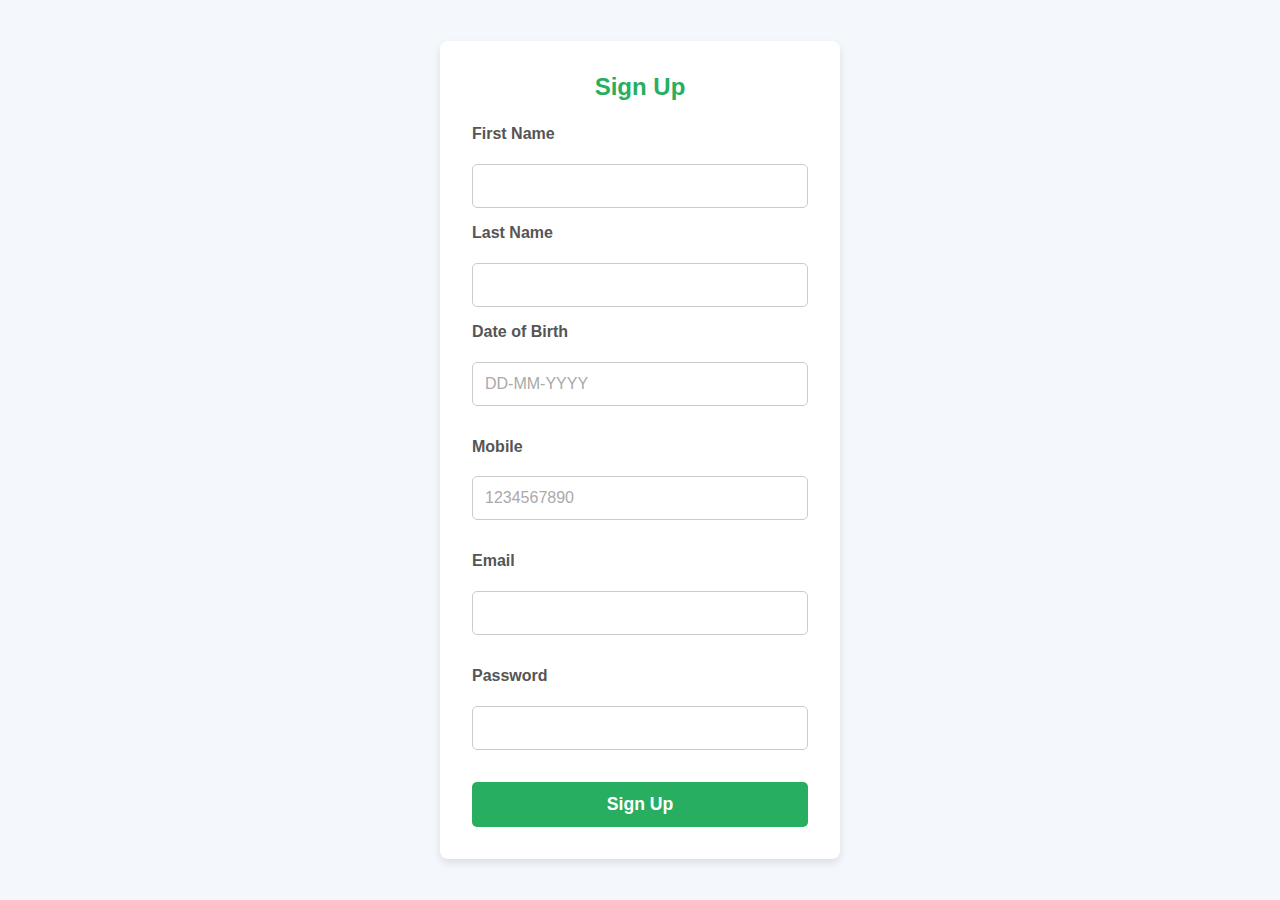
<file: day 34 JS-Task/index.html>
<!DOCTYPE html>
<html lang="en">
<head>
    <meta charset="UTF-8">
    <meta name="viewport" content="width=device-width, initial-scale=1.0">
    <title>Signup Form</title>

    <link rel="stylesheet" href="style.css">
</head>
<body>

<div class="form-container">
    <h2>Sign Up</h2>
    <form action="#" method="POST">
        <label for="first_name">First Name</label>
        <input type="text" id="first_name" name="first_name" required>

        <label for="last_name">Last Name</label>
        <input type="text" id="last_name" name="last_name" required>

        <label for="dob">Date of Birth</label>
        <input type="text" id="dob" name="dob" oninput="validateDOB()" placeholder="DD-MM-YYYY" required>
        <p class="error-message" id="dobError"></p>


        <label for="mobile">Mobile</label>
        <input type="text" id="mobile" name="mobile" oninput="validateMobile()" placeholder="1234567890" required>
        <p class="error-message" id="mobileError"></p>

        <label for="email">Email</label>
        <input type="email" id="email" name="email" oninput="validateEmail()" required>
        <p class="error-message" id="emailError"></p>

        <label for="password">Password</label>
        <input type="text" id="password" name="password" oninput="validatePassword()" required>
        <p class="error-message" id="passwordError"></p>

        <button type="submit">Sign Up</button>
    </form>
</div>

<script src="script.js"></script>


</body>
</html>
</file>
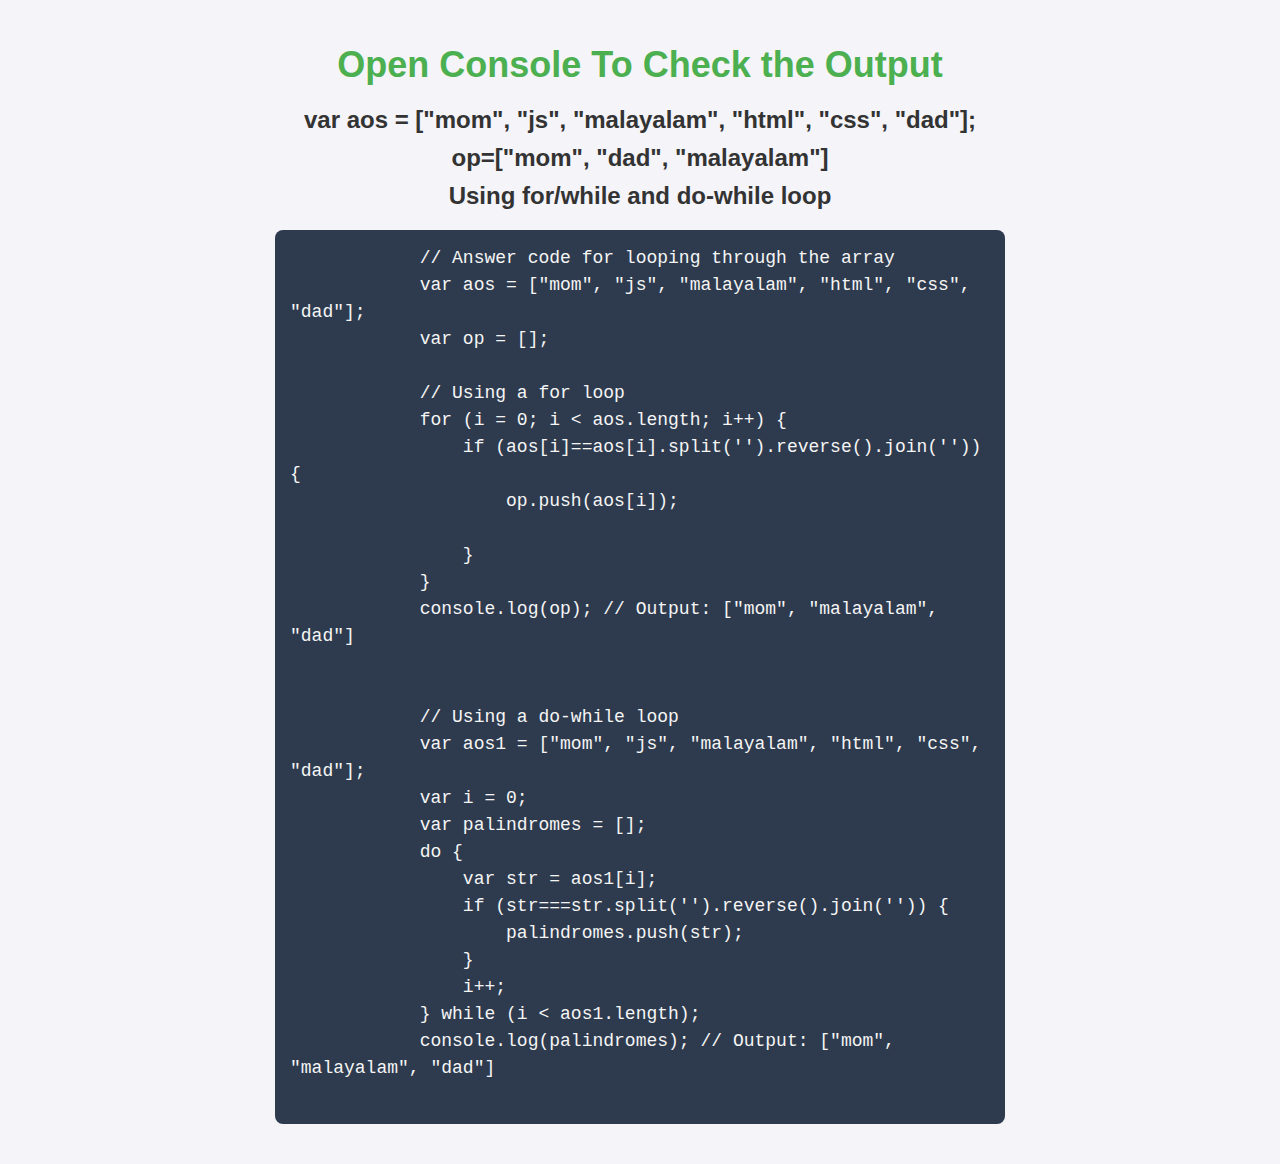
<file: day13 JS-Task/index.html>
<!DOCTYPE html>
<html lang="en">
<head>
    <meta charset="UTF-8">
    <meta name="viewport" content="width=device-width, initial-scale=1.0">
    <title>Document</title>
    <style>
        body {
            font-family: Arial, sans-serif;
            background-color: #f4f4f9;
            color: #333;
            margin: 0;
            padding: 0;
            display: flex;
            justify-content: center;
            align-items: center;
            height: 100%;
            text-align: center;
            overflow-y: auto; /* Allow vertical scrolling */
        }
        h1 {
            color: #4CAF50;
            font-size: 36px;
            margin-bottom: 20px;
        }
        h2 {
            color: #333;
            font-size: 24px;
            margin: 10px 0;
        }
        .code-snippet {
            display: block;
            background-color: #2E3B4E;
            color: #F5F5F5;
            padding: 15px;
            font-family: 'Courier New', Courier, monospace;
            width: 100%;
            max-width: 700px;
            margin: 20px auto;
            border-radius: 8px;
            font-size: 18px;
            line-height: 1.5;
            text-align: left;
            white-space: pre-wrap; /* Ensure code wraps properly */
            word-wrap: break-word; /* Prevent horizontal overflow */
            overflow-x: auto; /* Allow horizontal scrolling if necessary */
        }
        .container {
            max-width: 800px;
            margin: 0 auto;
            padding: 20px;
            width: 100%;
        }
    </style>
</head>
<body>
    <div class="container">
        <h1>Open Console To Check the Output</h1>
        <h2>var aos = ["mom", "js", "malayalam", "html", "css", "dad"];</h2>
        <h2>op=["mom", "dad", "malayalam"]</h2>
        <h2>Using for/while and do-while loop</h2>
        <pre class="code-snippet">
            // Answer code for looping through the array
            var aos = ["mom", "js", "malayalam", "html", "css", "dad"];
            var op = [];
            
            // Using a for loop
            for (i = 0; i < aos.length; i++) {
                if (aos[i]==aos[i].split('').reverse().join('')) {
                    op.push(aos[i]);

                }
            }
            console.log(op); // Output: ["mom", "malayalam", "dad"]
            
            
            // Using a do-while loop
            var aos1 = ["mom", "js", "malayalam", "html", "css", "dad"];
            var i = 0;
            var palindromes = [];
            do {
                var str = aos1[i];
                if (str===str.split('').reverse().join('')) {
                    palindromes.push(str);
                }
                i++;
            } while (i < aos1.length);
            console.log(palindromes); // Output: ["mom", "malayalam", "dad"]
        </pre>
    </div>

    <script src="day13 Task.js"></script>
</body>
</html>
</file>
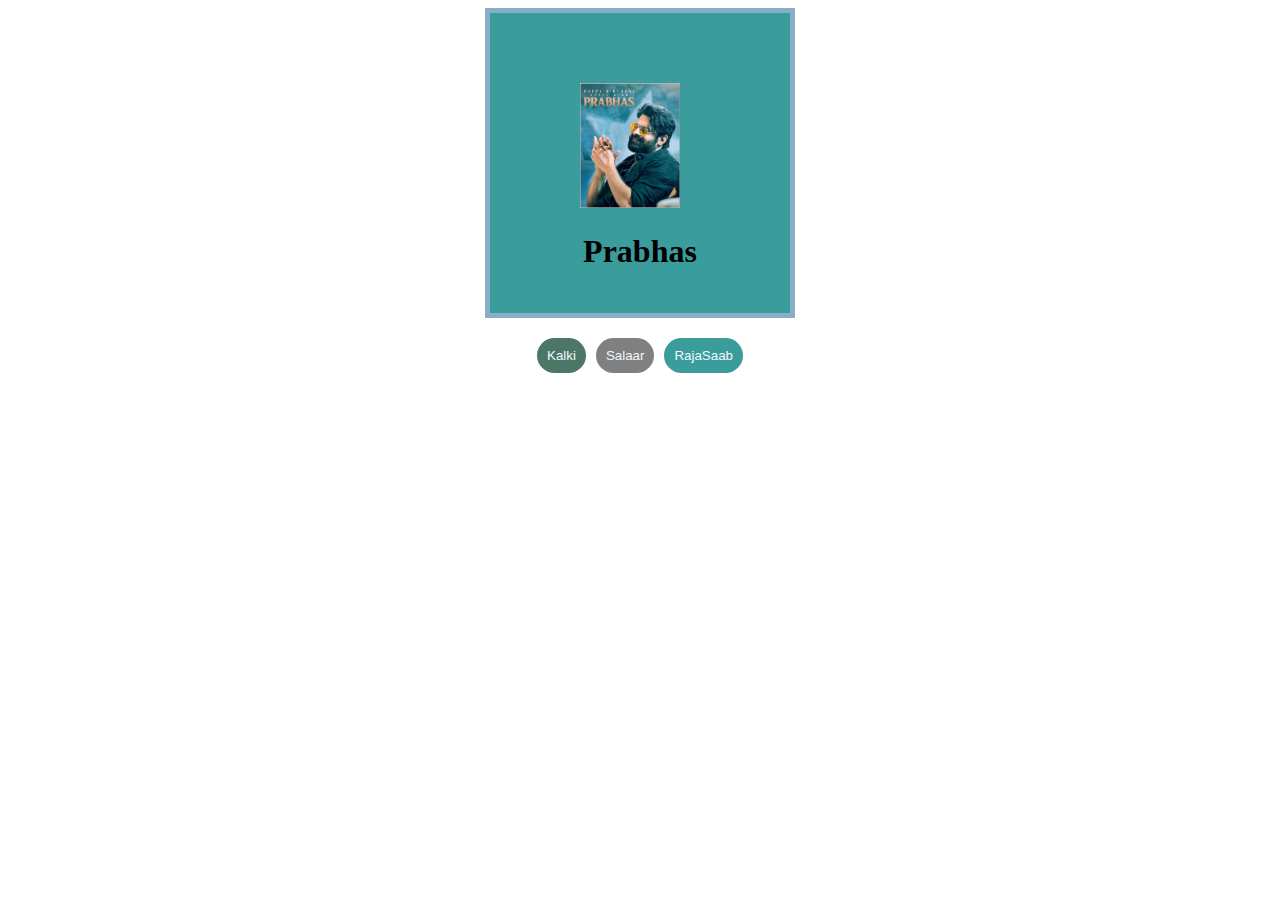
<file: day19 JS-Task/index.html>
<!DOCTYPE html>
<html lang="en">
<head>
    <meta charset="UTF-8">
    <meta name="viewport" content="width=device-width, initial-scale=1.0">
    <title>Document</title>
</head>
<body>

    

    <script>
        
        let div1=document.createElement("div")
        div1.style.width="300px"
        div1.style.height="300px"
        div1.style.border="5px solid #87AFC7"
        div1.style.background="#3B9C9C"
        div1.style.marginLeft="auto"
        div1.style.marginRight="auto"
        document.body.append(div1)

        let img=document.createElement("img")
        img.setAttribute("src","./Assets/images/king.jfif")
        
        img.style.width="100px"
        img.style.marginLeft="90px"
        img.style.marginRight="100px"
        img.style.marginTop="70px"
        div1.append(img)

        let name=document.createElement("h1")
        name.innerHTML="Prabhas"
        name.style.textAlign="center"
        div1.append(name)
        

        

        window.onload=function () {
            
        
        var buttonContainer = document.getElementById('button-container');
         buttonContainer.style.gap="10px"
         buttonContainer.style.width="300px"
         buttonContainer.style.margin="10px"
         buttonContainer.style.marginLeft="auto"
         buttonContainer.style.marginRight="auto"
         buttonContainer.style.padding="10px"
        //  buttonContainer.style.border="2px solid black"
         buttonContainer.style.display = 'flex';
         buttonContainer.style.justifyContent = 'center';  // Center buttons horizontally
         buttonContainer.style.alignItems = 'center';

        }

        var btn1=document.getElementById("btn1")
        btn1.style.border="red"

        function Kalki() {
            div1.style.borderColor="#808080"
            div1.style.background="#4C7766"
            name.innerHTML="Kalki"
            name.style.color="#FBF0F4"
            img.setAttribute("src","./Assets/images/kalki.jfif")
            img.style.width="120px"

    
        }
        function Salaar() {
            div1.style.borderColor="yellow"
            div1.style.background="black"
            name.innerHTML="Salaar"
            name.style.color="yellow"
            img.setAttribute("src","./Assets/images/salaar.jpg")
    
        }
        function RajaSaab() {
            div1.style.borderColor="#e5be71"
            div1.style.background="#351c17"
            name.innerHTML="RajaSaab"
            name.style.color="white"
            img.setAttribute("src","./Assets/images/ANI-20241021114625.jpeg")
            img.style.marginTop="50px"
            img.style.marginLeft="92px"


    
        }

    </script>
    <div id="button-container" >
    <button onclick="Kalki()" id="btn" style="background-color:#4C7766;border:#808080;color: aliceblue;padding:10px;border-radius: 20px;">Kalki</button>
    <button onclick="Salaar()" class="btn" style="background-color:#808080 ;border:#4C7766;color: aliceblue;padding:10px;border-radius: 20px;">Salaar</button>
    <button onclick="RajaSaab()" class="btn" style="background-color:#3B9C9C;border:#808080;color: aliceblue;padding:10px;border-radius: 20px;">RajaSaab</button>

    </div>

</body>
</html>
</file>
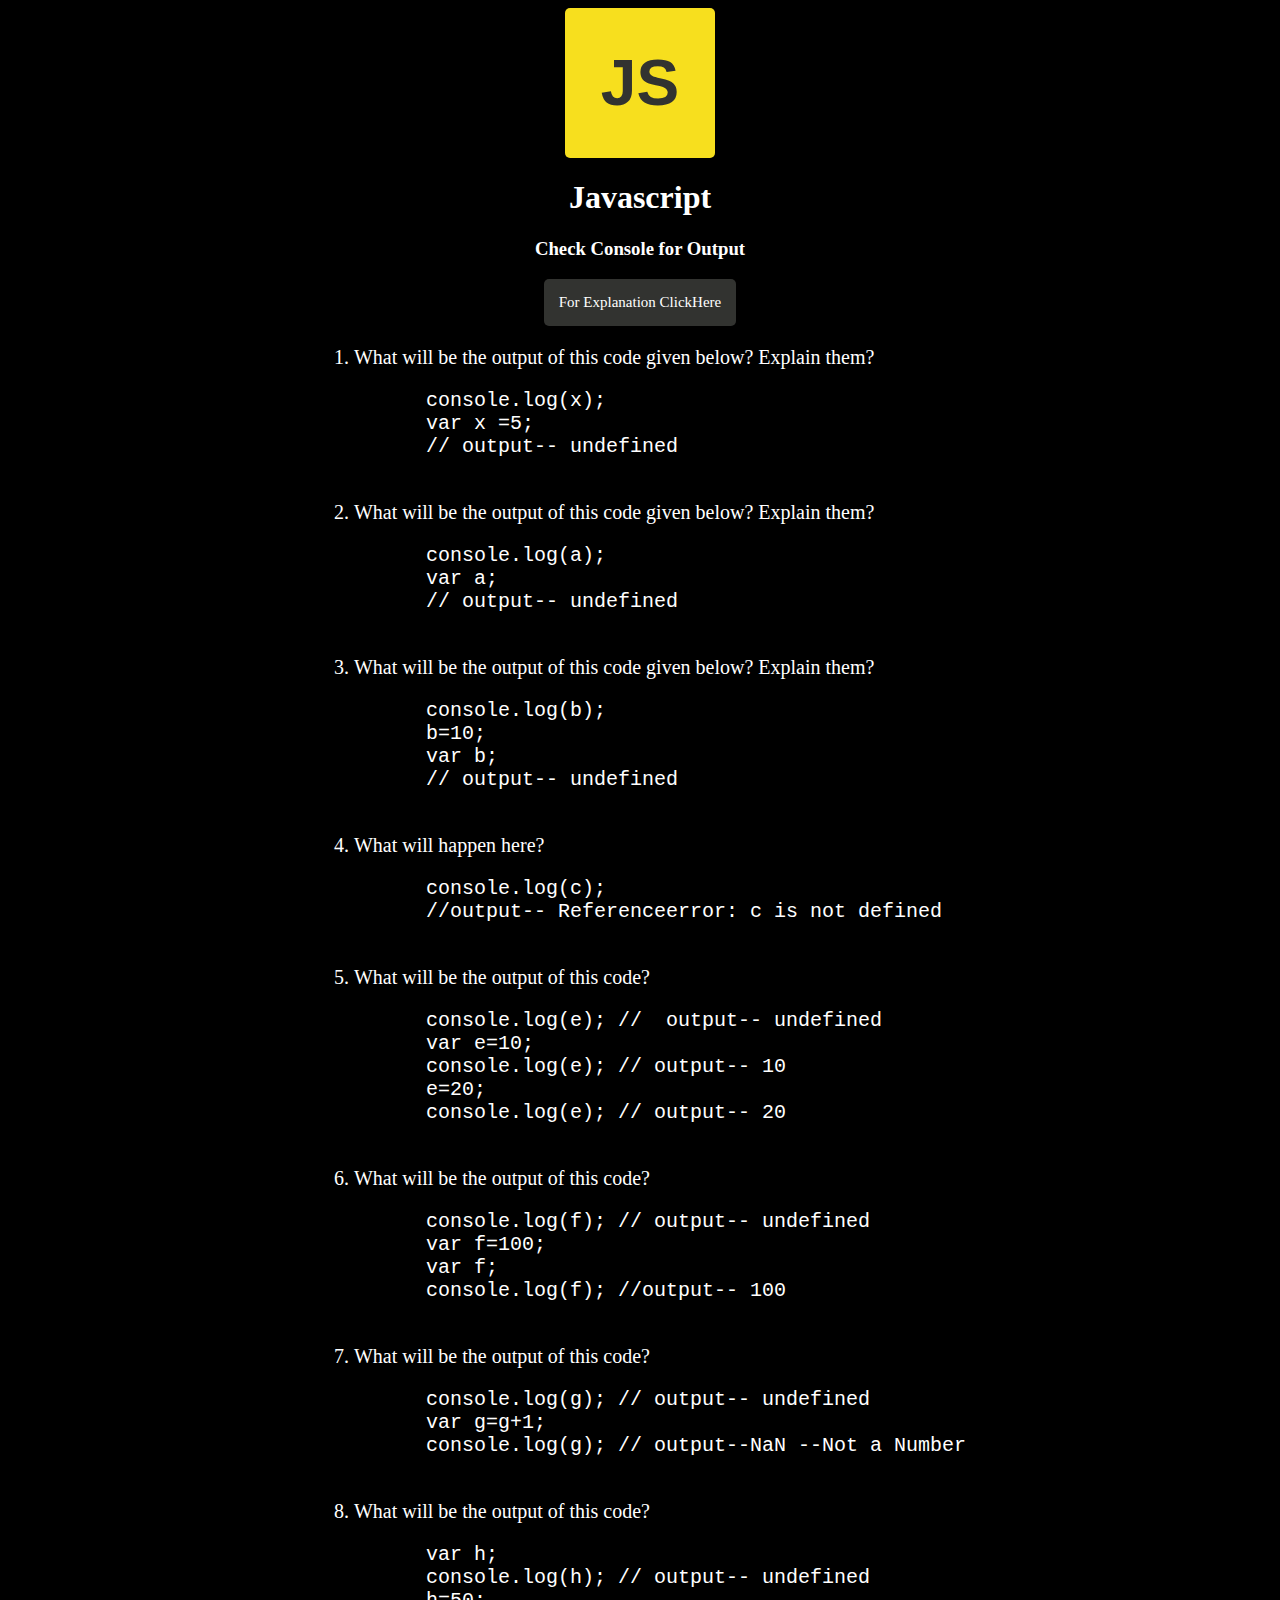
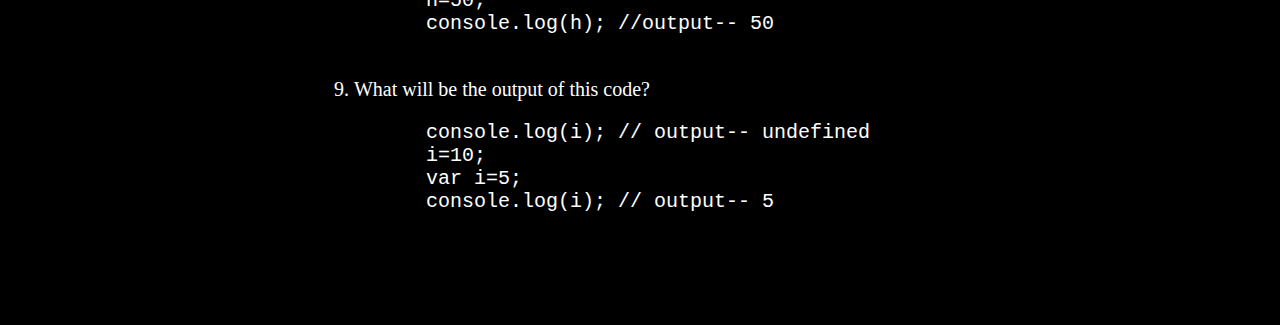
<file: day2 JS-Task/index.html>
<!DOCTYPE html>
<html lang="en">
<head>
  <meta charset="UTF-8">
  <meta name="viewport" content="width=device-width, initial-scale=1.0">
  <title>JS task</title>
  <script src="./day2 Task.js"></script>
 <style>
  body{
    color: #fff;
    background-color: black
  }

  .js{
    display: flex;
    justify-content: center;
  }
.js-logo {
    width: 150px;
    height: 150px;
    background-color: #f7df1e;
    color: #323330;
    display: flex;
    justify-content: center;
    align-items: center;
    font-size: 64px;
    font-weight: bold;
    border-radius: 5px;
    box-shadow: 0 4px 10px rgba(0, 0, 0, 0.2);
}

.js-text {
    font-family: 'Arial', sans-serif;
}

    .container{
      /* color: #fff; */
      /* background-color: black; */
      margin-left: 10vw;
      margin-right: 10vw;
    }
    .container h1, h3{
      text-align: center;
    }

    .link{
      display: flex;
      justify-content: center;
    }
    .link a{
      font-size: 15px;
      font-weight: 300;
      padding: 15px;
      border-radius: 5px;
      color: #fff;
      background-color: #323330;
      text-decoration: none;
    }
    .link a:hover{
        transform: scale(1.5);
    }
    .ques{
      display: flex;
    justify-content: center;
    }
    .ques ol{
      font-size: 20px;
    }
    
 </style>
</head>
<body>
  <div class="js">
    <div class="js-logo">
      <span class="js-text">JS</span>
  </div>
  </div>
  <div class="container">
    
  <h1>Javascript </h1>
  <h3>Check Console for Output</h3>
  <div class="link">
  <a href="https://docs.google.com/document/d/1y2yHWHo-RG7siO4NvUAA2LED5PcdhZK92P8Tey83vuA/edit?usp=sharing"><b>For Explanation ClickHere</b></a>
  </div>
  <div class="ques">
  <ol>
    <li> What will be the output of this code given below? Explain them?</li>
    <pre>
      console.log(x);
      var x =5;
      // output-- undefined
    </pre>

    <li>What will be the output of this code given below? Explain them?</li>
    <pre>
      console.log(a);
      var a;
      // output-- undefined
    </pre>

    <li>What will be the output of this code given below? Explain them?</li>
    <pre>
      console.log(b);
      b=10;
      var b;
      // output-- undefined
    </pre>

    <li>What will happen here?</li>
    <pre>
      console.log(c);
      //output-- Referenceerror: c is not defined
    </pre>

    <li>What will be the output of this code?</li>
    <pre>
      console.log(e); //  output-- undefined
      var e=10;
      console.log(e); // output-- 10
      e=20;
      console.log(e); // output-- 20
    </pre>

    <li>What will be the output of this code?</li>
    <pre>
      console.log(f); // output-- undefined
      var f=100;
      var f;
      console.log(f); //output-- 100
    </pre>

    <li>What will be the output of this code?</li>
    <pre>
      console.log(g); // output-- undefined
      var g=g+1;
      console.log(g); // output--NaN --Not a Number
    </pre>

    <li>What will be the output of this code?</li>
    <pre>
      var h;
      console.log(h); // output-- undefined
      h=50;
      console.log(h); //output-- 50
    </pre>
    
    <li>What will be the output of this code?</li>
    <pre>
      console.log(i); // output-- undefined
      i=10;
      var i=5;
      console.log(i); // output-- 5
    </pre>

  </ol>
</div>

</div>
</body>
</html>
</file>
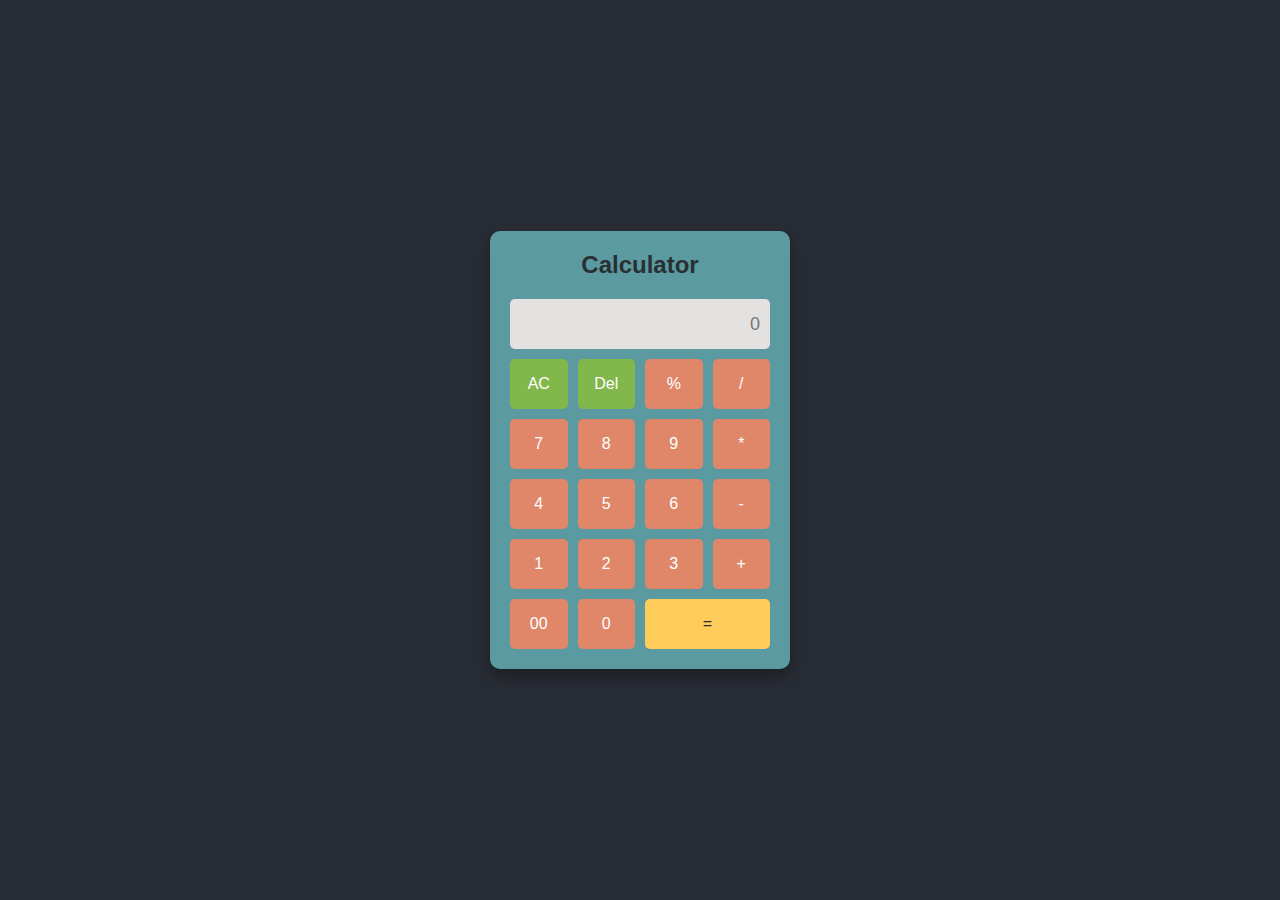
<file: day24 JS-Task/index.html>
<!DOCTYPE html>
<html lang="en">
  <head>
    <meta charset="UTF-8" />
    <meta name="viewport" content="width=device-width, initial-scale=1.0" />
    <title>Document</title>
    <link rel="stylesheet" href="style.css" />
  </head>
  <body>
    <div class="main">
      <h1>Calculator</h1>
      <form onsubmit="evaluation(event)" class="calci" id="form1">
        <input type="text" placeholder="0" id="ip1" />
        <input type="button" value="AC" onclick="Clear(event)" />
        <input type="button" value="Del" onclick="del(event)" />
        <input type="button" value="%" onclick="input(event)" />
        <input type="button" value="/" onclick="input(event)" />

        <input type="button" value="7" onclick="input(event)" />
        <input type="button" value="8" onclick="input(event)" />
        <input type="button" value="9" onclick="input(event)" />
        <input type="button" value="*" onclick="input(event)" />

        <input type="button" value="4" onclick="input(event)" />
        <input type="button" value="5" onclick="input(event)" />
        <input type="button" value="6" onclick="input(event)" />
        <input type="button" value="-" onclick="input(event)" />

        <input type="button" value="1" onclick="input(event)" />
        <input type="button" value="2" onclick="input(event)" />
        <input type="button" value="3" onclick="input(event)" />
        <input type="button" value="+" onclick="input(event)" />

        <input type="button" value="00" onclick="input(event)" />
        <input type="button" value="0" onclick="input(event)" />
        <input type="submit" value="=" />
      </form>
    </div>

    <script src="script.js"></script>
  </body>
</html>
</file>
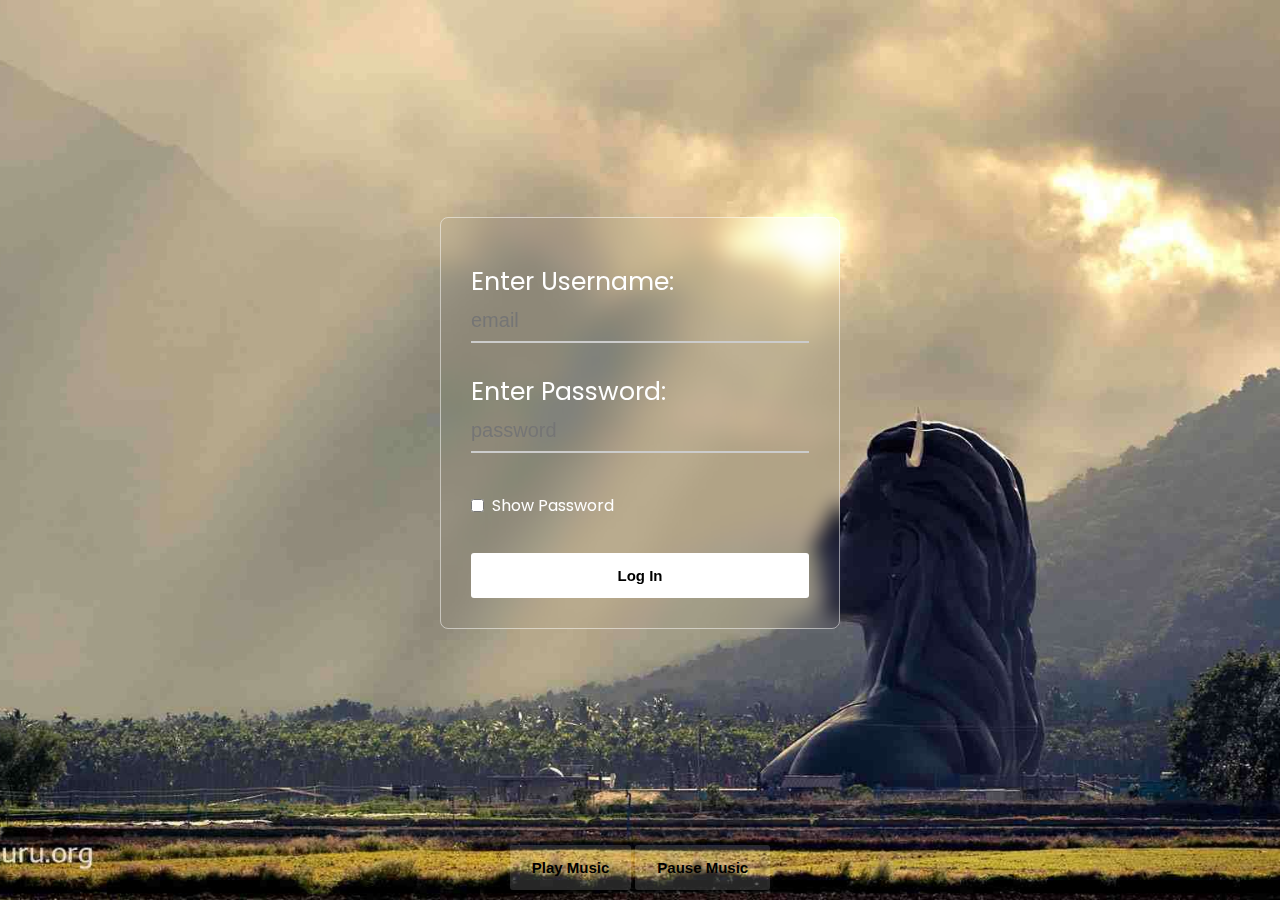
<file: day26 JS-Task/index.html>
<!DOCTYPE html>
<html lang="en">
  <head>
    <meta charset="UTF-8" />
    <meta name="viewport" content="width=device-width, initial-scale=1.0" />
    <title>Login Form</title>
    <link rel="shortcut icon" href="./Assets/images/lord-shiva-face-silhouette-vector-51643707.png" type="image/x-icon">
    <link rel="preconnect" href="https://fonts.googleapis.com" />
    <link rel="preconnect" href="https://fonts.gstatic.com" crossorigin />
    <link
      href="https://fonts.googleapis.com/css2?family=Nunito:ital,wght@0,200..1000;1,200..1000&family=Poppins:ital,wght@0,100;0,200;0,300;0,400;0,500;0,600;0,700;0,800;0,900;1,100;1,200;1,300;1,400;1,500;1,600;1,700;1,800;1,900&display=swap"
      rel="stylesheet"
    />
    <link rel="stylesheet" href="style.css">

  </head>
  <body>
    <div class="mainLogin">
      <form action="#">
        <div class="inputField">
          <label for="email">Enter Username:</label><br />
          <input type="text" name="mail" placeholder="email" required />
        </div>

        <div class="inputField">
          <label for="password">Enter Password:</label><br />
          <input
            type="password"
            name="password"
            id="password"
            placeholder="password"
            required
          />
        </div>

        <div class="showPassword">
          <input type="checkbox" id="checkbox" onclick="showPassword()" />
          <p id="getPassword">Show Password</p>
        </div>

        <button type="submit">Log In</button>
      </form>
    </div>

   <script src="script.js"></script>

<div style="margin-bottom: 10px;">
       
        <button onclick="document.getElementById('bgMusic').play()" style="background-color: rgba(255, 255, 255, 0.15);">
      Play Music
    </button>
    <button onclick="document.getElementById('bgMusic').pause()" style="background-color: rgba(255, 255, 255, 0.15);">
      Pause Music
    </button>
    <audio id="bgMusic" loop>
      <source src="./Assets/Audios/lord-shiva-ringtonetere-naam-ki-jyot-ne-ringtone-bhakti-ringtone516276605.mp3" type="audio/mpeg" />
      Your browser does not support the audio element.
    </audio>
</div>


  </body>
</html>
</file>
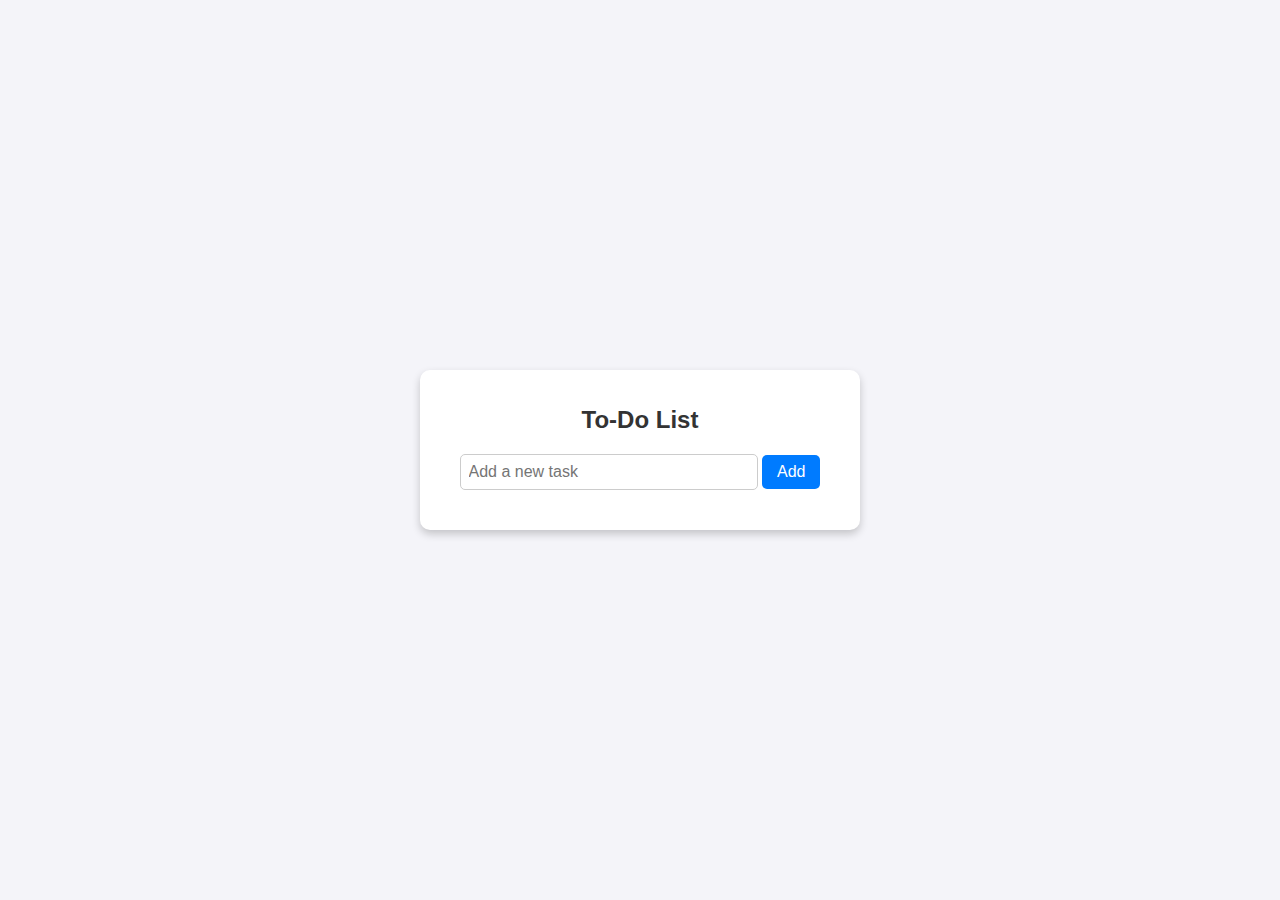
<file: day28 JS-Task/index.html>
<!DOCTYPE html>
<html lang="en">
  <head>
    <meta charset="UTF-8" />
    <meta name="viewport" content="width=device-width, initial-scale=1.0" />
    <title>To-Do List</title>
    <style>
      body {
        font-family: Arial, sans-serif;
        display: flex;
        justify-content: center;
        align-items: center;
        height: 100vh;
        margin: 0;
        background-color: #f4f4f9;
      }

      .container {
        text-align: center;
        width: 100%;
        max-width: 400px;
        background: #fff;
        padding: 20px;
        border-radius: 10px;
        box-shadow: 0 4px 8px rgba(0, 0, 0, 0.2);
      }

      h1 {
        font-size: 24px;
        margin-bottom: 20px;
        color: #333;
      }

      form {
        margin-bottom: 20px;
      }

      ul li button {
        padding: 8px 15px;
        font-size: 16px;
        border: none;
        border-radius: 5px;
        cursor: pointer;
      }
      ul li .delete {
        background-color: red;
        color: white;
      }
      ul li .edit {
        background-color: yellowgreen;
        color: black;
      }
      input[type="text"] {
        width: 70%;
        padding: 8px;
        font-size: 16px;
        border: 1px solid #ccc;
        border-radius: 5px;
      }

      input[type="submit"] {
        padding: 8px 15px;
        font-size: 16px;
        border: none;
        background-color: #007bff;
        color: white;
        border-radius: 5px;
        cursor: pointer;
      }

      input[type="submit"]:hover {
        background-color: #0056b3;
      }

      ul {
        padding: 0;
        list-style: none;
      }

      ul li {
        display: flex;
        justify-content: space-between;
        align-items: center;
        margin: 10px 0;
        padding: 10px;
        background: #f9f9f9;
        border: 1px solid #ddd;
        border-radius: 5px;
      }
    </style>
  </head>
  <body>
    <div class="container">
      <h1>To-Do List</h1>
      <form id="frm">
        <input type="text" id="ip" placeholder="Add a new task" />
        <input type="submit" value="Add" />
      </form>
      <ul id="list"></ul>
    </div>

    <script>
      let form = document.getElementById("frm");
      let ip = document.getElementById("ip");
      let list = document.getElementById("list");

      form.addEventListener("submit", (ev) => {
        ev.preventDefault();
        if (ip.value.trim() === "") return;

        let listItem = document.createElement("li");

        // Create a span to hold the actual text
        let textSpan = document.createElement("span");
        textSpan.innerText = ip.value;

        let editBtn = document.createElement("button");
        editBtn.className = "edit";
        editBtn.innerHTML = "Edit";

        let deleteBtn = document.createElement("button");
        deleteBtn.className = "delete";
        deleteBtn.innerHTML = "Delete";

        // Edit button functionality
        editBtn.addEventListener("click", () => {
          ip.value = textSpan.innerText; // Only edit the text, not button labels
          list.removeChild(listItem); // Remove the list item for editing
        });

        // Delete button functionality
        deleteBtn.addEventListener("click", () => {
          let conFrmBtn= window.confirm("R U Sure")
            if (conFrmBtn) {
                // p1.innerHTML=""
            
            list.removeChild(listItem);
          }

           // Remove the list item
        });

        // Append elements
        listItem.appendChild(textSpan);
        listItem.appendChild(editBtn);
        listItem.appendChild(deleteBtn);
        list.appendChild(listItem);

        ip.value = ""; // Clear input field
      });
    </script>
  </body>
</html>
</file>
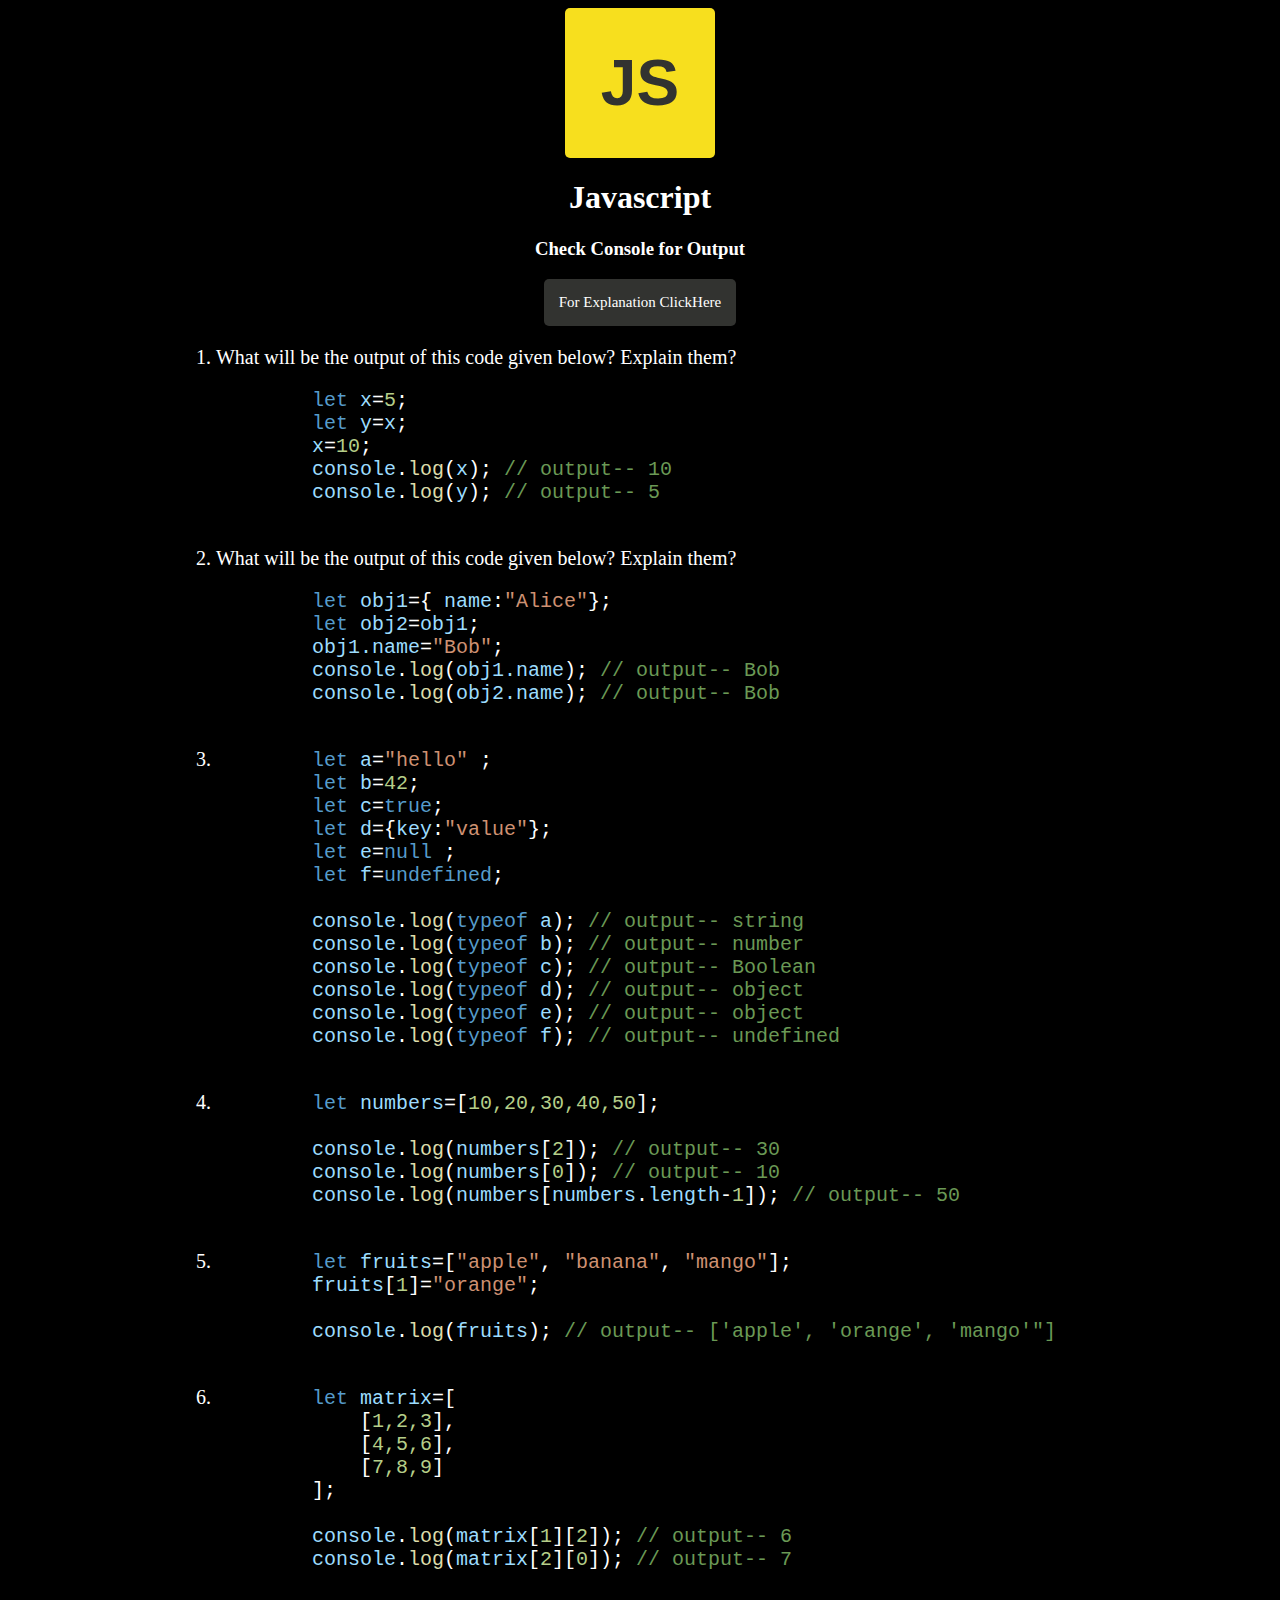
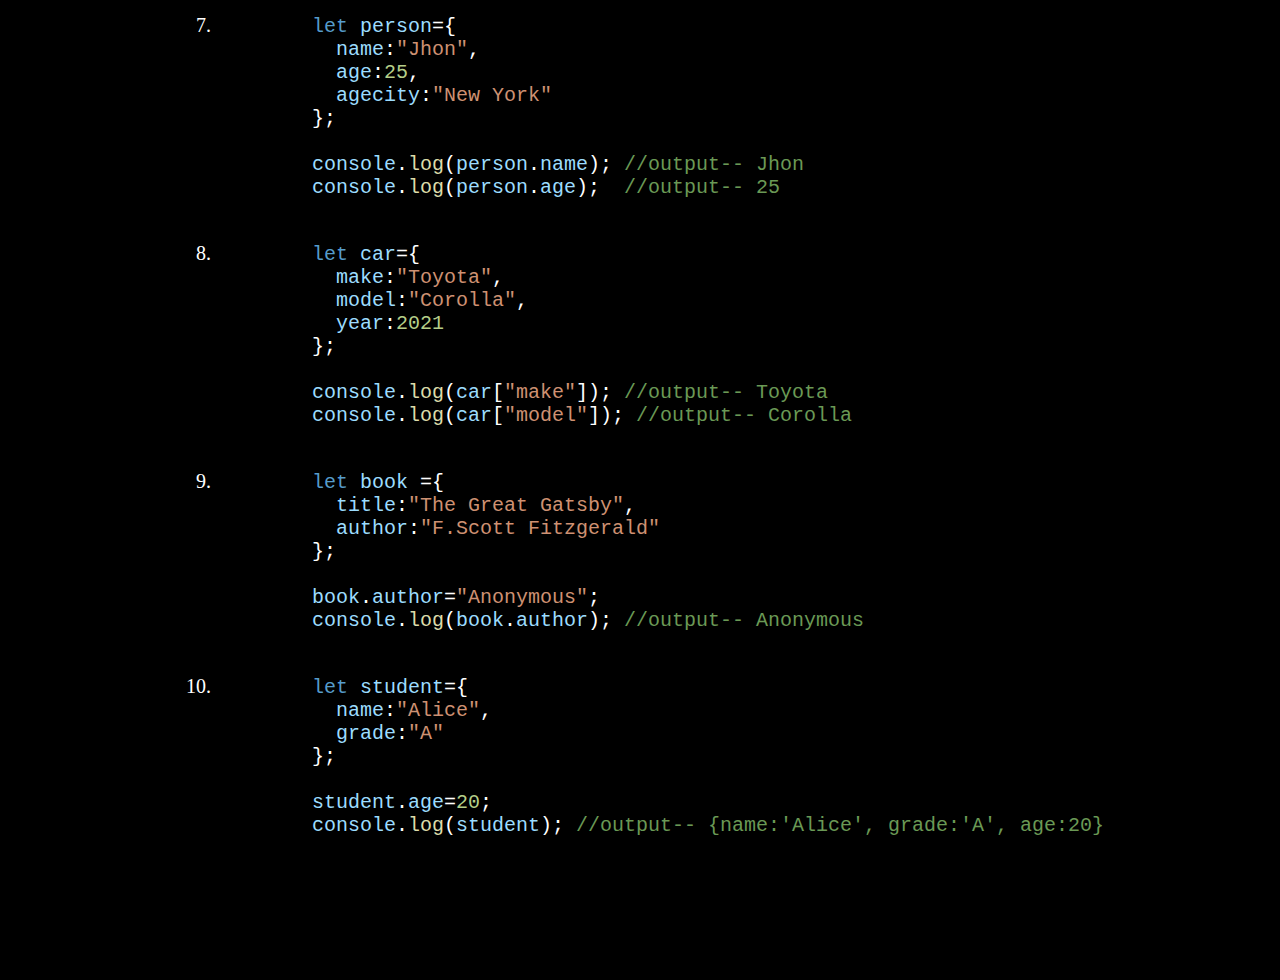
<file: day3 JS-Task/index.html>
<!DOCTYPE html>
<html lang="en">
<head>
  <meta charset="UTF-8">
  <meta name="viewport" content="width=device-width, initial-scale=1.0">
  <title>JS task</title>
  <script src="./day3 Task.js"></script>
 <style>
  body{
    color: #fff;
    background-color: black
  }

  .js{
    display: flex;
    justify-content: center;
  }
.js-logo {
    width: 150px;
    height: 150px;
    background-color: #f7df1e;
    color: #323330;
    display: flex;
    justify-content: center;
    align-items: center;
    font-size: 64px;
    font-weight: bold;
    border-radius: 5px;
    box-shadow: 0 4px 10px rgba(0, 0, 0, 0.2);
}

.js-text {
    font-family: 'Arial', sans-serif;
}

    .container{
      /* color: #fff; */
      /* background-color: black; */
      margin-left: 10vw;
      margin-right: 10vw;
    }
    .container h1, h3{
      text-align: center;
    }

    .link{
      display: flex;
      justify-content: center;
    }
    .link a{
      font-size: 15px;
      font-weight: 300;
      padding: 15px;
      border-radius: 5px;
      color: #fff;
      background-color: #323330;
      text-decoration: none;
    }
    .link a:hover{
        transform: scale(1.5);
    }
    .ques{
      display: flex;
    justify-content: center;
    }
    .ques ol{
      font-size: 20px;
    }
    .variable{
        color: #9cdcfe;
    }
    .let{
        color: #569ccb;
    }
    .value{
      color: #ce9172 ;
    }
    .propname{
      color: #9cdcfe ;
    }
    .propvalue{
      color: #ce9172 ;
    }
    .console{
      color: #9cdcfe;
    }
    .log{
      color: #dcdcaa;
    }
    .num{
      color: #b5ce89;
    }
    .cmt{
      color: #6a9955;
    }
 </style>
</head>
<body>
  <div class="js">
    <div class="js-logo">
      <span class="js-text">JS</span>
  </div>
  </div>
  <div class="container">
    
  <h1>Javascript </h1>
  <h3>Check Console for Output</h3>
  <div class="link">
  <a href="https://docs.google.com/document/d/1LZgjz2t1pFC3kAHTfWEs0aUg3VQQOttYw7pktYP3wHQ/edit?usp=sharing"><b>For Explanation ClickHere</b></a>
  </div>
  <div class="ques">
  <ol>

    <!-- 1 -->
    <li> What will be the output of this code given below? Explain them?</li>
    <pre>
        <span class="let">let</span> <span class="variable">x</span>=<span class="num">5</span>;
        <span class="let">let</span> <span class="variable">y</span>=<span class="variable">x</span>;
        <span class="variable">x</span>=<span class="num">10</span>;
        <span class="console">console</span>.<span class="log">log</span>(<span class="variable">x</span>); <span class="cmt">// output-- 10</span>
        <span class="console">console</span>.<span class="log">log</span>(<span class="variable">y</span>); <span class="cmt">// output-- 5</span>
    </pre>

    <!-- 2 -->
    <li>What will be the output of this code given below? Explain them?</li>
    <pre>
        <span class="let">let</span> <span class="variable">obj1</span>={ <span class="variable">name</span>:<span class="value">"Alice"</span>};
        <span class="let">let</span> <span class="variable">obj2</span>=<span class="variable">obj1</span>;
        <span class="variable">obj1.name</span>=<span class="value">"Bob"</span>;
        <span class="console">console</span>.<span class="log">log</span>(<span class="variable">obj1.name</span>); <span class="cmt">// output-- Bob</span>
        <span class="console">console</span>.<span class="log">log</span>(<span class="variable">obj2.name</span>); <span class="cmt">// output-- Bob</span>
    </pre>

    <!-- 3 -->
    <li> <pre>
        <span class="let">let</span> <span class="variable">a</span>=<span class="value">"hello" </span>;
        <span class="let">let</span> <span class="variable">b</span>=<span class="num">42</span>;
        <span class="let">let</span> <span class="variable">c</span>=<span class="let">true</span>;
        <span class="let">let</span> <span class="variable">d</span>={<span class="propname">key</span>:<span class="propvalue">"value"</span>};
        <span class="let">let</span> <span class="variable">e</span>=<span class="let">null</span> ; 
        <span class="let">let</span> <span class="variable">f</span>=<span class="let">undefined</span>;
    
        <span class="console">console</span>.<span class="log">log</span>(<span class="let">typeof</span> <span class="variable">a</span>); <span class="cmt">// output-- string</span>
        <span class="console">console</span>.<span class="log">log</span>(<span class="let">typeof</span> <span class="variable">b</span>); <span class="cmt">// output-- number</span>
        <span class="console">console</span>.<span class="log">log</span>(<span class="let">typeof</span> <span class="variable">c</span>); <span class="cmt">// output-- Boolean</span>
        <span class="console">console</span>.<span class="log">log</span>(<span class="let">typeof</span> <span class="variable">d</span>); <span class="cmt">// output-- object</span>
        <span class="console">console</span>.<span class="log">log</span>(<span class="let">typeof</span> <span class="variable">e</span>); <span class="cmt">// output-- object</span>
        <span class="console">console</span>.<span class="log">log</span>(<span class="let">typeof</span> <span class="variable">f</span>); <span class="cmt">// output-- undefined</span>
    </pre></li>
    
<!-- 4 -->
    <li><pre>
        <span class="let">let</span> <span class="variable">numbers</span>=[<span class="num">10,20,30,40,50</span>];

        <span class="console">console</span>.<span class="log">log</span>(<span class="variable">numbers</span>[<span class="num">2</span>]); <span class="cmt">// output-- 30</span>
        <span class="console">console</span>.<span class="log">log</span>(<span class="variable">numbers</span>[<span class="num">0</span>]); <span class="cmt">// output-- 10</span>
        <span class="console">console</span>.<span class="log">log</span>(<span class="variable">numbers</span>[<span class="variable">numbers</span>.<span class="variable">length</span>-<span class="num">1</span>]); <span class="cmt">// output-- 50</span>
    </pre></li>
    
<!-- 5 -->
    <li><pre>
        <span class="let">let</span> <span class="variable">fruits</span>=[<span class="value">"apple"</span>, <span class="value">"banana"</span>, <span class="value">"mango"</span>];
        <span class="variable">fruits</span>[<span class="num">1</span>]=<span class="value">"orange"</span>;
    
        <span class="console">console</span>.<span class="log">log</span>(<span class="variable">fruits</span>); <span class="cmt">// output-- ['apple', 'orange', 'mango'"]</span>
    </pre></li>
    

    <!-- 6 -->
    <li><pre>
        <span class="let">let</span> <span class="variable">matrix</span>=[
            [<span class="num">1,2,3</span>],
            [<span class="num">4,5,6</span>],
            [<span class="num">7,8,9</span>]
        ];

        <span class="console">console</span>.<span class="log">log</span>(<span class="variable">matrix</span>[<span class="num">1</span>][<span class="num">2</span>]); <span class="cmt">// output-- 6</span>
        <span class="console">console</span>.<span class="log">log</span>(<span class="variable">matrix</span>[<span class="num">2</span>][<span class="num">0</span>]); <span class="cmt">// output-- 7</span>
    </pre></li>
    
    <!-- 7 -->
    <li><pre>
        <span class="let">let</span> <span class="variable">person</span>={
          <span class="propname">name</span>:<span class="propvalue">"Jhon"</span>,
          <span class="propname">age</span>:<span class="num">25</span>,
          <span class="propname">agecity</span>:<span class="propvalue">"New York"</span>
        };

        <span class="console">console</span>.<span class="log">log</span>(<span class="variable">person</span>.<span class="propname">name</span>); <span class="cmt">//output-- Jhon</span>
        <span class="console">console</span>.<span class="log">log</span>(<span class="variable">person</span>.<span class="propname">age</span>);  <span class="cmt">//output-- 25</span>
    </pre></li>
    
    <!-- 8 -->
    <li><pre>
        <span class="let">let</span> <span class="variable">car</span>={
          <span class="propname">make</span>:<span class="propvalue">"Toyota"</span>,
          <span class="propname">model</span>:<span class="propvalue">"Corolla"</span>,
          <span class="propname">year</span>:<span class="num">2021</span>
        };

        <span class="console">console</span>.<span class="log">log</span>(<span class="variable">car</span>[<span class="propvalue">"make"</span>]); <span class="cmt">//output-- Toyota</span>
        <span class="console">console</span>.<span class="log">log</span>(<span class="variable">car</span>[<span class="propvalue">"model"</span>]); <span class="cmt">//output-- Corolla</span>
    </pre></li>
    
    <!-- 9 -->
    <li><pre>
        <span class="let">let</span> <span class="variable">book</span> ={
          <span class="propname">title</span>:<span class="propvalue">"The Great Gatsby"</span>,
          <span class="propname">author</span>:<span class="propvalue">"F.Scott Fitzgerald"</span>
        };

        <span class="variable">book</span>.<span class="propname">author</span>=<span class="propvalue">"Anonymous"</span>;
        <span class="console">console</span>.<span class="log">log</span>(<span class="variable">book</span>.<span class="propname">author</span>); <span class="cmt">//output-- Anonymous</span>
    </pre></li>

    <!-- 10 -->
    <li><pre>
        <span class="let">let</span> <span class="variable">student</span>={
          <span class="propname">name</span>:<span class="propvalue">"Alice"</span>,
          <span class="propname">grade</span>:<span class="propvalue">"A"</span>
        };

        <span class="variable">student</span>.<span class="propname">age</span>=<span class="num">20</span>;
        <span class="console">console</span>.<span class="log">log</span>(<span class="variable">student</span>); <span class="cmt">//output-- {name:'Alice', grade:'A', age:20}</span>
      </pre></li>
    

  </ol>
</div>

</div>
</body>
</html>
</file>
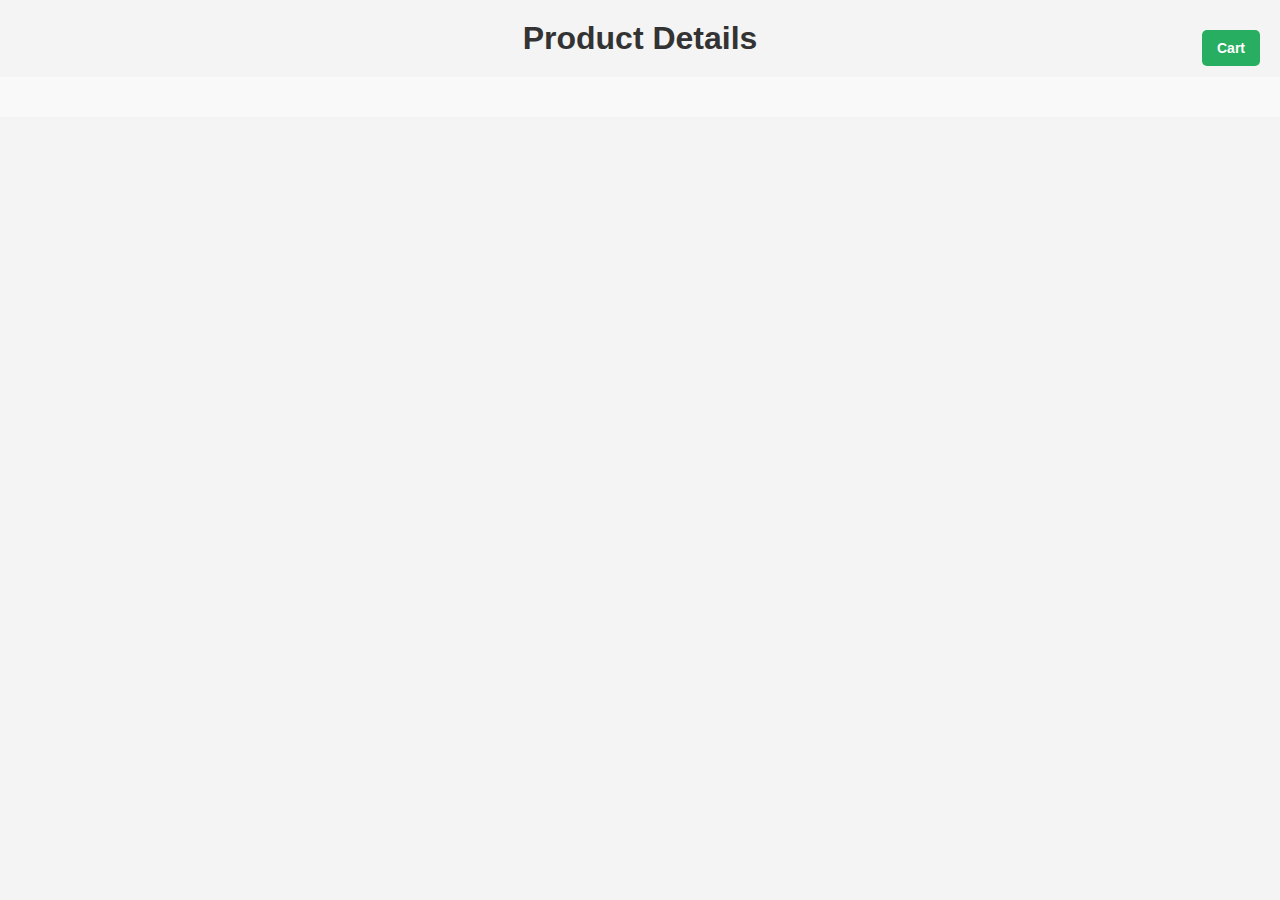
<file: day32 JS-Task/index.html>
<!DOCTYPE html>
<html lang="en">
  <head>
    <meta charset="UTF-8" />
    <meta name="viewport" content="width=device-width, initial-scale=1.0" />
    <title>Add To Cart</title>
<link rel="stylesheet" href="style.css">
  </head>
  <body>
    <h1>Product Details</h1>
    <button class="cart-button" onclick="fun()">Cart</button>

    <div id="parent"></div>

    <script src="script.js"></script>
  </body>
</html>
</file>
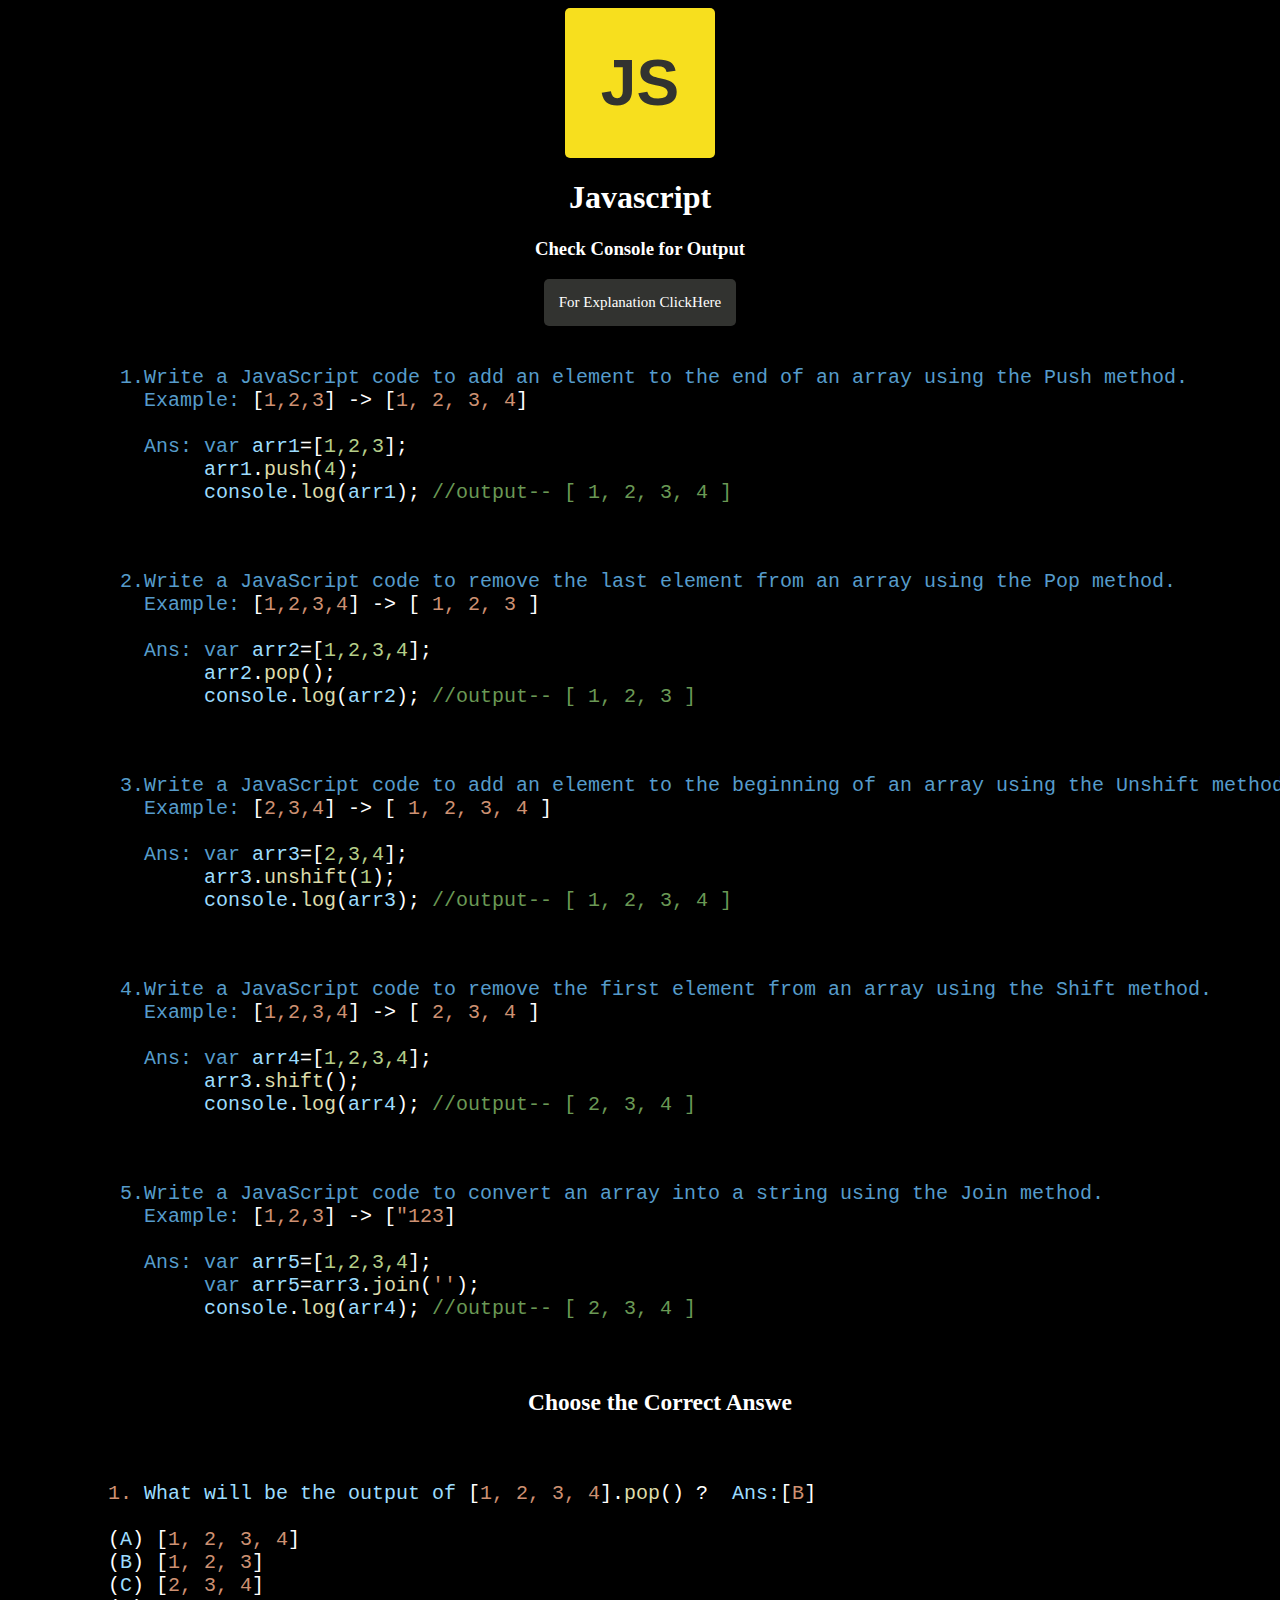
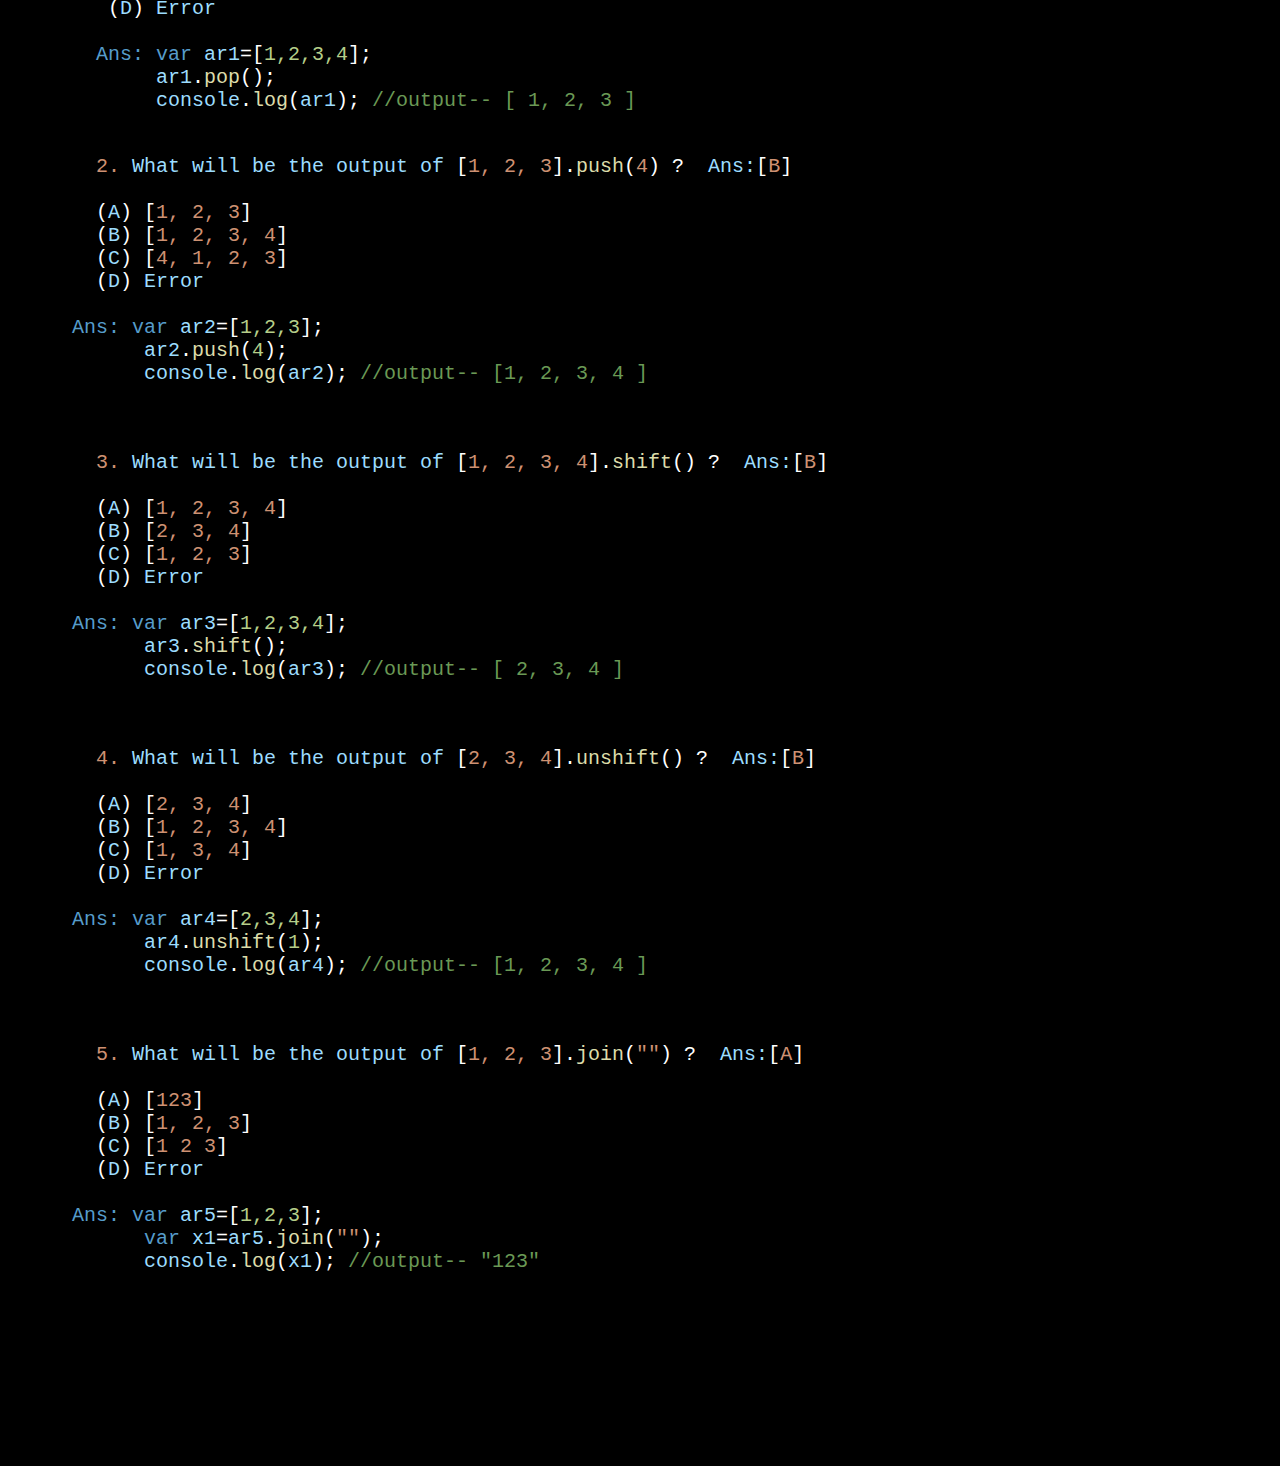
<file: day4 JS-Task/index.html>
<!DOCTYPE html>
<html lang="en">
<head>
  <meta charset="UTF-8">
  <meta name="viewport" content="width=device-width, initial-scale=1.0">
  <title>JS task</title>
  <script src="./day4 Task.js"></script>
 <style>
  body{
    color: #fff;
    background-color: black
  }

  .js{
    display: flex;
    justify-content: center;
  }
.js-logo {
    width: 150px;
    height: 150px;
    background-color: #f7df1e;
    color: #323330;
    display: flex;
    justify-content: center;
    align-items: center;
    font-size: 64px;
    font-weight: bold;
    border-radius: 5px;
    box-shadow: 0 4px 10px rgba(0, 0, 0, 0.2);
}

.js-text {
    font-family: 'Arial', sans-serif;
}

    .container{
      /* color: #fff; */
      /* background-color: black; */
      margin-left: 10vw;
      margin-right: 10vw;
    }
    .container h1, h3{
      text-align: center;
    }

    .link{
      display: flex;
      justify-content: center;
    }
    .link a{
      font-size: 15px;
      font-weight: 300;
      padding: 15px;
      border-radius: 5px;
      color: #fff;
      background-color: #323330;
      text-decoration: none;
    }
    .link a:hover{
        transform: scale(1.5);
    }

    .ques{
      display: flex;
    justify-content: center;
    }
    .ques ol{
      font-size: 20px;
    }
    li{
        list-style: none;
    }
    .variable, .questions{
        color: #9cdcfe;
    }
    .question, .example, .ans{
        color: #569ccb;
    }
    
    .let{
        color: #569ccb;
    }
    .value, .numexam, .numsexam, .quotes{
      color: #ce9172 ;
    }
    
    .console{
      color: #9cdcfe;
    }
    .log{
      color: #dcdcaa;
    }
    .num{
      color: #b5ce89;
    }
    .method{
        color: #dcdcaa;
    }
    .cmt{
      color: #6a9955;
    }
 </style>
</head>
<body>
  <div class="js">
    <div class="js-logo">
      <span class="js-text">JS</span>
  </div>
  </div>
  <div class="container">
    
  <h1>Javascript </h1>
  <h3>Check Console for Output</h3>
  <div class="link">
  <a href="https://docs.google.com/document/d/1E1suyRYcux36if_TFduVbWhTB6XFVhijP3hx97Zif00/edit?usp=sharing"><b>For Explanation ClickHere</b></a>
  </div>
  <div class="ques">
  <ol>

      <!-- 1 -->
    <li><pre>
        <span class="question">1.Write a JavaScript code to add an element to the end of an array using the Push method.</span>
          <span class="example">Example:</span> [<span class="numexam">1,2,3</span>] -> [<span class="numexam">1, 2, 3, 4</span>]

          <span class="ans">Ans:</span> <span class="let">var</span> <span class="variable">arr1</span>=[<span class="num">1,2,3</span>];
               <span class="variable">arr1</span>.<span class="method">push</span>(<span class="num">4</span>);
               <span class="console">console</span>.<span class="log">log</span>(<span class="variable">arr1</span>); <span class="cmt">//output-- [ 1, 2, 3, 4 ]</span>
        
    </pre></li>


      <!-- 2 -->
    <li><pre>
        <span class="question">2.Write a JavaScript code to remove the last element from an array using the Pop method.</span>
          <span class="example">Example:</span> [<span class="numexam">1,2,3,4</span>] -> [<span class="numexam"> 1, 2, 3 </span>]

          <span class="ans">Ans:</span> <span class="let">var</span> <span class="variable">arr2</span>=[<span class="num">1,2,3,4</span>];
               <span class="variable">arr2</span>.<span class="method">pop</span>(<span class="num"></span>);
               <span class="console">console</span>.<span class="log">log</span>(<span class="variable">arr2</span>); <span class="cmt">//output-- [ 1, 2, 3 ]</span>
        
    </pre></li>



     <!-- 3 -->
     <li><pre>
        <span class="question">3.Write a JavaScript code to add an element to the beginning of an array using the Unshift method.</span>
          <span class="example">Example:</span> [<span class="numexam">2,3,4</span>] -> [<span class="numexam"> 1, 2, 3, 4 </span>]

          <span class="ans">Ans:</span> <span class="let">var</span> <span class="variable">arr3</span>=[<span class="num">2,3,4</span>];
               <span class="variable">arr3</span>.<span class="method">unshift</span>(<span class="num">1</span>);
               <span class="console">console</span>.<span class="log">log</span>(<span class="variable">arr3</span>); <span class="cmt">//output-- [ 1, 2, 3, 4 ]</span>
        
    </pre></li>
    

    
    <!-- 4 -->
    <li><pre>
        <span class="question">4.Write a JavaScript code to remove the first element from an array using the Shift method.</span>
          <span class="example">Example:</span> [<span class="numexam">1,2,3,4</span>] -> [<span class="numexam"> 2, 3, 4 </span>]

          <span class="ans">Ans:</span> <span class="let">var</span> <span class="variable">arr4</span>=[<span class="num">1,2,3,4</span>];
               <span class="variable">arr3</span>.<span class="method">shift</span>();
               <span class="console">console</span>.<span class="log">log</span>(<span class="variable">arr4</span>); <span class="cmt">//output-- [ 2, 3, 4 ]</span>
        
    </pre></li>


    <!-- 5 -->
    <li><pre>
        <span class="question">5.Write a JavaScript code to convert an array into a string using the Join method.</span>
          <span class="example">Example:</span> [<span class="numexam">1,2,3</span>] -> [<span class="numexam">"123</span>]

          <span class="ans">Ans:</span> <span class="let">var</span> <span class="variable">arr5</span>=[<span class="num">1,2,3,4</span>];
               <span class="let">var</span> <span class="variable">arr5</span>=<span class="variable">arr3</span>.<span class="method">join</span>(<span class="quotes">''</span>);
               <span class="console">console</span>.<span class="log">log</span>(<span class="variable">arr4</span>); <span class="cmt">//output-- [ 2, 3, 4 ]</span>
        
    </pre></li>

    <!-- ------Choose Correct ans--------->

    <h3>Choose the Correct Answe</h3><br>


    <!-- // 1. What will be the output of [1,2,3,4].pop() ? Ans[B]

// A) [1, 2, 3, 4]
// B) [1, 2, 3]
// C) [2, 3, 4]
// D) Error -->

 <!-- 1 -->
 <li><pre>
       <span class="questions"><span class="numsexam">1.</span> What will be the output of </span>[<span class="numsexam">1, 2, 3, 4</span>].<span class="method">pop</span>() ?  <span class="questions">Ans:</span>[<span class="numsexam">B</span>]
       
       (<span class="questions">A</span>) [<span class="numsexam">1, 2, 3, 4</span>]
       (<span class="questions">B</span>) [<span class="numsexam">1, 2, 3</span>]
       (<span class="questions">C</span>) [<span class="numsexam">2, 3, 4</span>]
       (<span class="questions">D</span>) <span class="questions">Error</span>

      <span class="ans">Ans:</span> <span class="let">var</span> <span class="variable">ar1</span>=[<span class="num">1,2,3,4</span>];
           <span class="variable">ar1</span>.<span class="method">pop</span>();
           <span class="console">console</span>.<span class="log">log</span>(<span class="variable">ar1</span>); <span class="cmt">//output-- [ 1, 2, 3 ]</span>
    
</pre></li>



    <!-- 2 -->
    <li><pre>
      <span class="questions"><span class="numsexam">2.</span> What will be the output of </span>[<span class="numsexam">1, 2, 3</span>].<span class="method">push</span>(<span class="numsexam">4</span>) ?  <span class="questions">Ans:</span>[<span class="numsexam">B</span>]
      
      (<span class="questions">A</span>) [<span class="numsexam">1, 2, 3</span>]
      (<span class="questions">B</span>) [<span class="numsexam">1, 2, 3, 4</span>]
      (<span class="questions">C</span>) [<span class="numsexam">4, 1, 2, 3</span>]
      (<span class="questions">D</span>) <span class="questions">Error</span>

    <span class="ans">Ans:</span> <span class="let">var</span> <span class="variable">ar2</span>=[<span class="num">1,2,3</span>];
          <span class="variable">ar2</span>.<span class="method">push</span>(<span class="num">4</span>);
          <span class="console">console</span>.<span class="log">log</span>(<span class="variable">ar2</span>); <span class="cmt">//output-- [1, 2, 3, 4 ]</span>

    </pre></li>

    <!-- 3 -->
    <li><pre>
      <span class="questions"><span class="numsexam">3.</span> What will be the output of </span>[<span class="numsexam">1, 2, 3, 4</span>].<span class="method">shift</span>() ?  <span class="questions">Ans:</span>[<span class="numsexam">B</span>]
      
      (<span class="questions">A</span>) [<span class="numsexam">1, 2, 3, 4</span>]
      (<span class="questions">B</span>) [<span class="numsexam">2, 3, 4</span>]
      (<span class="questions">C</span>) [<span class="numsexam">1, 2, 3</span>]
      (<span class="questions">D</span>) <span class="questions">Error</span>

    <span class="ans">Ans:</span> <span class="let">var</span> <span class="variable">ar3</span>=[<span class="num">1,2,3,4</span>];
          <span class="variable">ar3</span>.<span class="method">shift</span>();
          <span class="console">console</span>.<span class="log">log</span>(<span class="variable">ar3</span>); <span class="cmt">//output-- [ 2, 3, 4 ]</span>

    </pre></li>


    <!-- 4 -->
    <li><pre>
      <span class="questions"><span class="numsexam">4.</span> What will be the output of </span>[<span class="numsexam">2, 3, 4</span>].<span class="method">unshift</span>() ?  <span class="questions">Ans:</span>[<span class="numsexam">B</span>]
      
      (<span class="questions">A</span>) [<span class="numsexam">2, 3, 4</span>]
      (<span class="questions">B</span>) [<span class="numsexam">1, 2, 3, 4</span>]
      (<span class="questions">C</span>) [<span class="numsexam">1, 3, 4</span>]
      (<span class="questions">D</span>) <span class="questions">Error</span>

    <span class="ans">Ans:</span> <span class="let">var</span> <span class="variable">ar4</span>=[<span class="num">2,3,4</span>];
          <span class="variable">ar4</span>.<span class="method">unshift</span>(<span class="num">1</span>);
          <span class="console">console</span>.<span class="log">log</span>(<span class="variable">ar4</span>); <span class="cmt">//output-- [1, 2, 3, 4 ]</span>

    </pre></li>


    <!-- 5 -->
    <li><pre>
      <span class="questions"><span class="numsexam">5.</span> What will be the output of </span>[<span class="numsexam">1, 2, 3</span>].<span class="method">join</span>(<span class="quotes">""</span>) ?  <span class="questions">Ans:</span>[<span class="numsexam">A</span>]
      
      (<span class="questions">A</span>) [<span class="numsexam">123</span>]
      (<span class="questions">B</span>) [<span class="numsexam">1, 2, 3</span>]
      (<span class="questions">C</span>) [<span class="numsexam">1 2 3</span>]
      (<span class="questions">D</span>) <span class="questions">Error</span>

    <span class="ans">Ans:</span> <span class="let">var</span> <span class="variable">ar5</span>=[<span class="num">1,2,3</span>];
          <span class="let">var</span> <span class="variable">x1</span>=<span class="variable">ar5</span>.<span class="method">join</span>(<span class="quotes">""</span>);
          <span class="console">console</span>.<span class="log">log</span>(<span class="variable">x1</span>); <span class="cmt">//output-- "123"</span>

    </pre></li>
</ol>
</div>

</div>
</body>
</html>
</file>
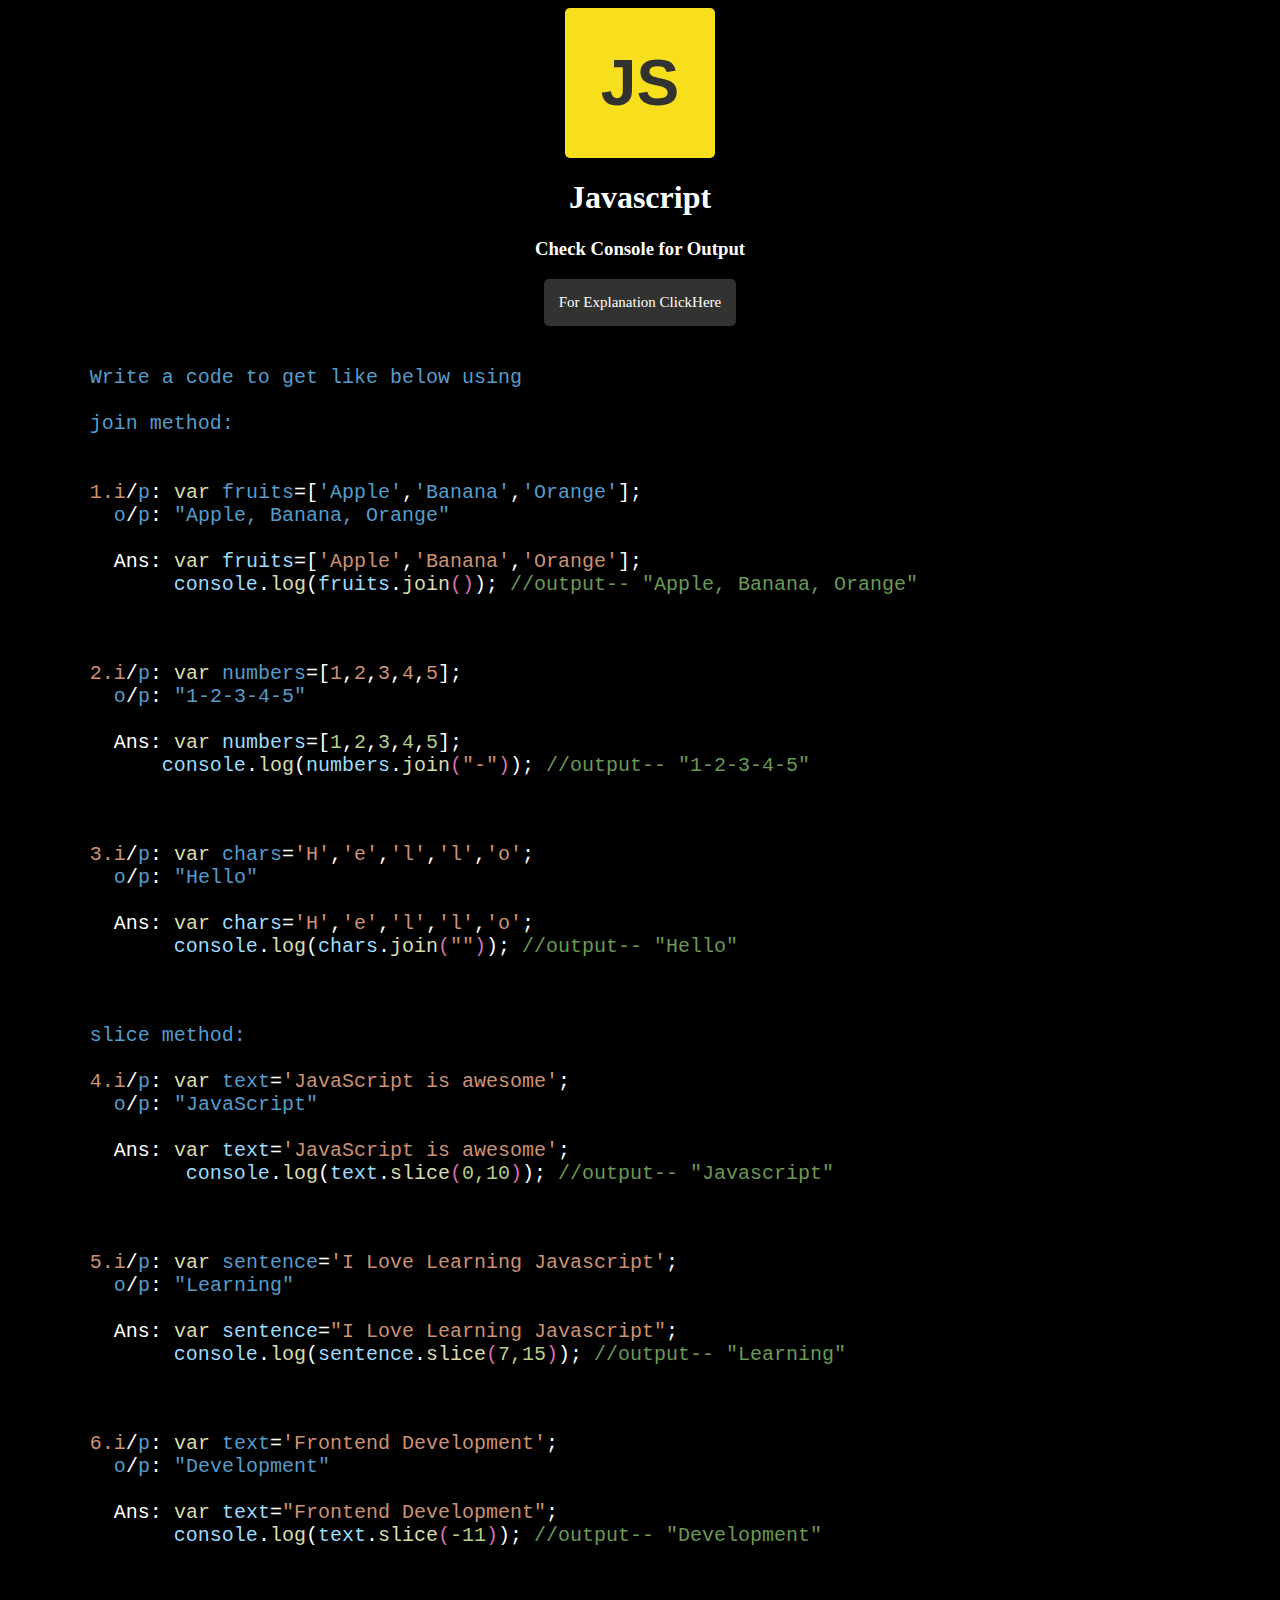
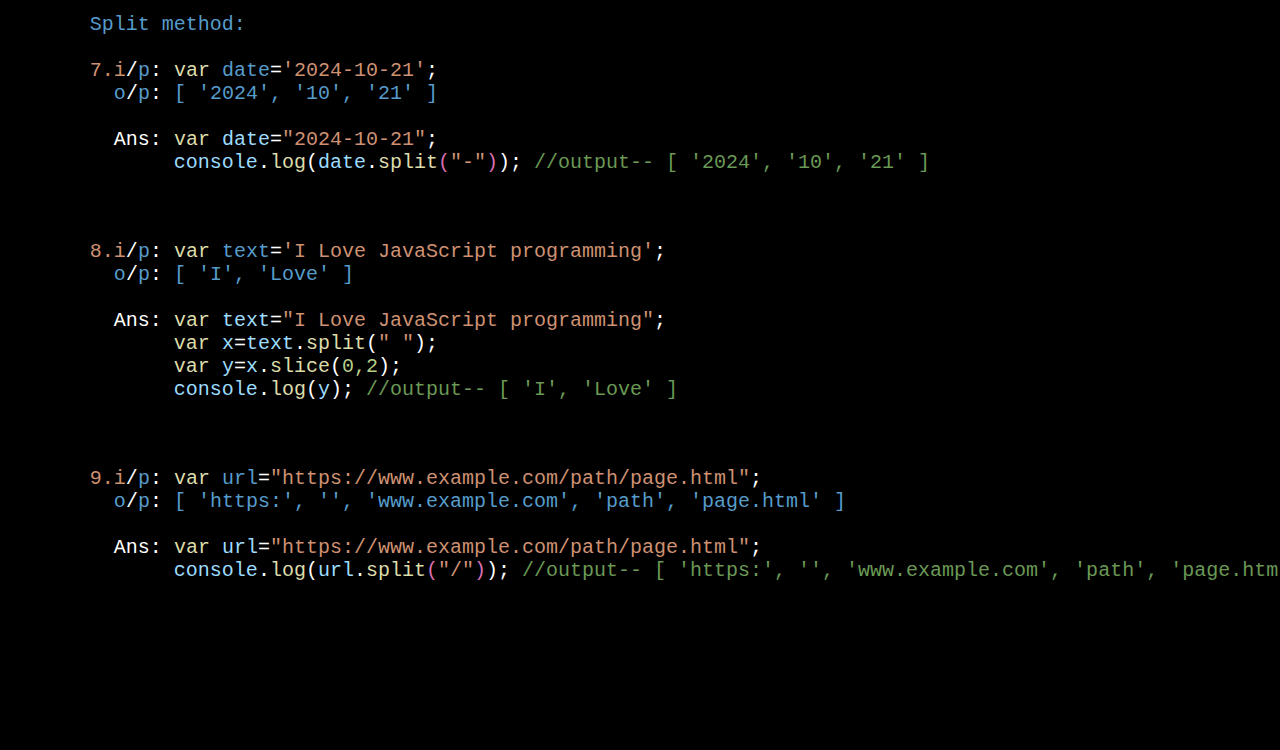
<file: day5 JS-Task/index.html>
<!DOCTYPE html>
<html lang="en">
<head>
  <meta charset="UTF-8">
  <meta name="viewport" content="width=device-width, initial-scale=1.0">
  <title>JS String Methods</title>
  <script src="./day5 JS Task.js"></script>
  <style>
      body{
    color: #fff;
    background-color: black
  }

  .js{
    display: flex;
    justify-content: center;
  }
.js-logo {
    width: 150px;
    height: 150px;
    background-color: #f7df1e;
    color: #323330;
    display: flex;
    justify-content: center;
    align-items: center;
    font-size: 64px;
    font-weight: bold;
    border-radius: 5px;
    box-shadow: 0 4px 10px rgba(0, 0, 0, 0.2);
}

    .js-text {
        font-family: 'Arial', sans-serif;
    }

    .container{
      margin-left: 10vw;
      margin-right: 10vw;
    }
    .container h1, h3{
      text-align: center;
    }

    .link{
      display: flex;
      justify-content: center;
    }
    .link a{
      font-size: 15px;
      font-weight: 300;
      padding: 15px;
      border-radius: 5px;
      color: #fff;
      background-color: #323330;
      text-decoration: none;
    }
    .link a:hover{
        transform: scale(1.5);
    }

    .ques{
      display: flex;
    justify-content: center;
    }
    .ques ol{
      font-size: 20px;
    }
    li{
        list-style: none;
    }
    .question{
      color: #569ccb;
    }
    .var{
      color: #dcdcaa;
    }
    .variable{
      color: #9cdcfe;
    }
    .nums, .str, .quotes{
      color: #ce9172 ;
    }
    .for{
      color: #fff;
    }
    .console{
      color: #9cdcfe;
    }
    .log, .method{
      color: #dcdcaa;
    }
    .cmt{
      color: #6a9955;
    }
    .bracket{
      color: #da70b3;
    }
    .num{
      color: #b5ce89;
    }
  </style>
</head>
<body>
  <div class="js">
    <div class="js-logo">
      <span class="js-text">JS</span>
  </div>
  </div>
  <div class="container">
    
  <h1>Javascript </h1>
  <h3>Check Console for Output</h3>
  <div class="link">
  <a href="https://docs.google.com/document/d/1qt9I3eOwI0r2VXju6n1x9wumJVjLlI3ktf_EWnK63Jc/edit?usp=sharing"><b>For Explanation ClickHere</b></a>
  </div>
  <div class="ques">

    <ol>
      <!-- 1 -->
      <li><pre>
        <span class="question">Write a code to get like below using</span><br>
        <span class="question">join method:</span><br>
    
        <span class="question"><span class="nums">1.i</span><span class="for">/</span>p</span>: <span class="var">var</span> <span class="question">fruits</span>=[<span class="question">'Apple'</span>,<span class="question">'Banana'</span>,<span class="question">'Orange'</span>];
          <span class="question">o</span>/<span class="question">p</span>: <span class="question">"Apple, Banana, Orange"</span>

          <span class="ans">Ans:</span> <span class="var">var</span> <span class="variable">fruits</span>=[<span class="str">'Apple'</span>,<span class="str">'Banana'</span>,<span class="str">'Orange'</span>];
               <span class="console">console</span>.<span class="log">log</span>(<span class="variable">fruits</span>.<span class="method">join</span><span class="bracket">()</span>); <span class="cmt">//output-- "Apple, Banana, Orange"</span>
        
    </pre></li>

      <!-- 2 -->
      <li><pre>
        <span class="question"><span class="nums">2.i</span><span class="for">/</span>p</span>: <span class="var">var</span> <span class="question">numbers</span>=[<span class="nums">1</span>,<span class="nums">2</span>,<span class="nums">3</span>,<span class="nums">4</span>,<span class="nums">5</span>];
          <span class="question">o</span>/<span class="question">p</span>: <span class="question">"1-2-3-4-5"</span>

          <span class="ans">Ans:</span> <span class="var">var</span> <span class="variable">numbers</span>=[<span class="num">1</span>,<span class="num">2</span>,<span class="num">3</span>,<span class="num">4</span>,<span class="num">5</span>];
              <span class="console">console</span>.<span class="log">log</span>(<span class="variable">numbers</span>.<span class="method">join</span><span class="bracket">(<span class="quotes">"-"</span>)</span>); <span class="cmt">//output-- "1-2-3-4-5"</span>
        
    </pre></li>


      <!-- 3 -->
      <li><pre>
        <span class="question"><span class="nums">3.i</span><span class="for">/</span>p</span>: <span class="var">var</span> <span class="question">chars</span>=<span class="str">'H'</span>,<span class="nums">'e'</span>,<span class="nums">'l'</span>,<span class="nums">'l'</span>,<span class="nums">'o'</span>;
          <span class="question">o</span>/<span class="question">p</span>: <span class="question">"Hello"</span>
  
          <span class="ans">Ans:</span> <span class="var">var</span> <span class="variable">chars</span>=<span class="str">'H'</span>,<span class="nums">'e'</span>,<span class="nums">'l'</span>,<span class="nums">'l'</span>,<span class="nums">'o'</span>;
               <span class="console">console</span>.<span class="log">log</span>(<span class="variable">chars</span>.<span class="method">join</span><span class="bracket">(<span class="quotes">""</span>)</span>); <span class="cmt">//output-- "Hello"</span>
        
    </pre></li>


        <!-- 4 -->
      <li><pre>
        <span class="question">slice method:</span><br>
        <span class="question"><span class="nums">4.i</span><span class="for">/</span>p</span>: <span class="var">var</span> <span class="question">text</span>=<span class="str">'JavaScript is awesome'</span>;
          <span class="question">o</span>/<span class="question">p</span>: <span class="question">"JavaScript"</span>
      
          <span class="ans">Ans:</span> <span class="var">var</span> <span class="variable">text</span>=<span class="str">'JavaScript is awesome'</span>;
                <span class="console">console</span>.<span class="log">log</span>(<span class="variable">text</span>.<span class="method">slice</span><span class="bracket">(<span class="num">0,10</span>)</span>); <span class="cmt">//output-- "Javascript"</span>
            
        </pre></li>


      <!-- 5 -->
      <li><pre>
        <span class="question"><span class="nums">5.i</span><span class="for">/</span>p</span>: <span class="var">var</span> <span class="question">sentence</span>=<span class="str">'I Love Learning Javascript'</span>;
          <span class="question">o</span>/<span class="question">p</span>: <span class="question">"Learning"</span>
        
          <span class="ans">Ans:</span> <span class="var">var</span> <span class="variable">sentence</span>=<span class="str">"I Love Learning Javascript"</span>;
               <span class="console">console</span>.<span class="log">log</span>(<span class="variable">sentence</span>.<span class="method">slice</span><span class="bracket">(<span class="num">7,15</span>)</span>); <span class="cmt">//output-- "Learning"</span>
              
        </pre></li>


      <!-- 6 -->
      <li><pre>
        <span class="question"><span class="nums">6.i</span><span class="for">/</span>p</span>: <span class="var">var</span> <span class="question">text</span>=<span class="str">'Frontend Development'</span>;
          <span class="question">o</span>/<span class="question">p</span>: <span class="question">"Development"</span>
        
          <span class="ans">Ans:</span> <span class="var">var</span> <span class="variable">text</span>=<span class="str">"Frontend Development"</span>;
               <span class="console">console</span>.<span class="log">log</span>(<span class="variable">text</span>.<span class="method">slice</span><span class="bracket">(<span class="num">-11</span>)</span>); <span class="cmt">//output-- "Development"</span>
              
        </pre></li>

      <!-- 7 -->
      <li><pre>
        <span class="question">Split method:</span><br>
        <span class="question"><span class="nums">7.i</span><span class="for">/</span>p</span>: <span class="var">var</span> <span class="question">date</span>=<span class="str">'2024-10-21'</span>;
          <span class="question">o</span>/<span class="question">p</span>: <span class="question">[ '2024', '10', '21' ]</span>
        
          <span class="ans">Ans:</span> <span class="var">var</span> <span class="variable">date</span>=<span class="str">"2024-10-21"</span>;
               <span class="console">console</span>.<span class="log">log</span>(<span class="variable">date</span>.<span class="method">split</span><span class="bracket">(<span class="quotes">"-"</span>)</span>); <span class="cmt">//output-- [ '2024', '10', '21' ]</span>
              
        </pre></li>


      <!-- 8 -->
      <li><pre>
        <span class="question"><span class="nums">8.i</span><span class="for">/</span>p</span>: <span class="var">var</span> <span class="question">text</span>=<span class="str">'I Love JavaScript programming'</span>;
          <span class="question">o</span>/<span class="question">p</span>: <span class="question">[ 'I', 'Love' ]</span>
        
          <span class="ans">Ans:</span> <span class="var">var</span> <span class="variable">text</span>=<span class="str">"I Love JavaScript programming"</span>;
              </span> <span class="var">var</span> <span class="variable">x</span>=<span class="variable">text</span>.<span class="method">split</span><span class="bracet">(<span class="quotes">" "</span>)</span>;
              </span> <span class="var">var</span> <span class="variable">y</span>=<span class="variable">x</span>.<span class="method">slice</span><span class="bracet">(<span class="num">0,2</span>)</span>;
               <span class="console">console</span>.<span class="log">log</span>(<span class="variable">y</span>); <span class="cmt">//output-- [ 'I', 'Love' ]</span>
              
        </pre></li>

      <!-- 9 -->
      <li><pre>
        <span class="question"><span class="nums">9.i</span><span class="for">/</span>p</span>: <span class="var">var</span> <span class="question">url</span>=<span class="str">"https://www.example.com/path/page.html"</span>;
          <span class="question">o</span>/<span class="question">p</span>: <span class="question">[ 'https:', '', 'www.example.com', 'path', 'page.html' ]</span>
        
          <span class="ans">Ans:</span> <span class="var">var</span> <span class="variable">url</span>=<span class="str">"https://www.example.com/path/page.html"</span>;
               <span class="console">console</span>.<span class="log">log</span>(<span class="variable">url</span>.<span class="method">split</span><span class="bracket">(<span class="quotes">"/"</span>)</span>); <span class="cmt">//output-- [ 'https:', '', 'www.example.com', 'path', 'page.html' ]</span>
              
        </pre></li>

    </ol>
  
</body>
</html>
</file>
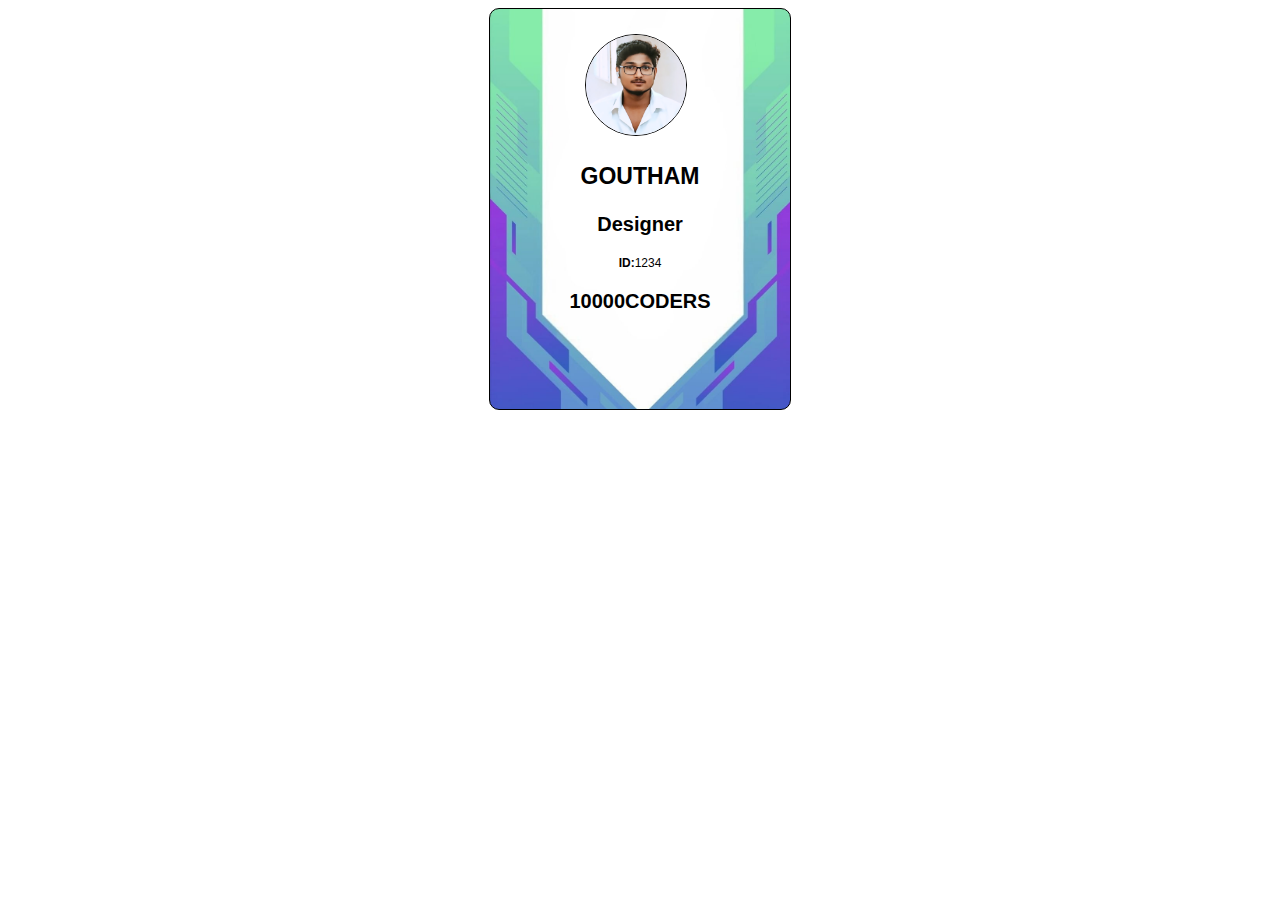
<file: day18 JS-Task/day18 Task.html>
<!DOCTYPE html>
<html lang="en">
<head>
    <meta charset="UTF-8">
    <meta name="viewport" content="width=device-width, initial-scale=1.0">
    <title>Document</title>
</head>
<body>
    <!-- <img src="#" id="img" alt="">
    <p id=""></p>
    <h1 class="c1" id="id1">hello</h1>
    <h1 class="c1">welcome</h1>
    <h1 class="c2">something</h1>
    <div>
        <p class="=p1">paragraph</p>
    </div> -->
    <div id="mydiv">
        <img id="myimg" >
        <p id="myname"></p>
        <p id="designation"></p>
        <p id="id"></p>
        <p id="institute"></p>


    </div>

    <script>
        // Div
        let div=document.getElementById("mydiv")
        div.style.border="1px solid black"
        div.style.background="url(./Assets/images/id.jpeg)"
        div.style.backgroundSize = 'cover';  // Makes the background image cover the entire div
        div.style.backgroundPosition = 'center'
        div.style.borderRadius="10px"
        div.style.width="300px"
        div.style.height="400px"
        div.style.marginRight="auto"
        div.style.marginLeft="auto"
        // div.style.backgroundColor="yellow"
        // img
        let img=document.getElementById("myimg")
        img.setAttribute("src","./Assets/images/Goutham.jpg")
        img.setAttribute("height","100px")
        img.style.border="1px solid"
        img.style.padding="px"
        img.style.marginTop="25px"
        img.style.marginRight="50px"
        img.style.marginLeft="95px"
        img.style.borderRadius="50%"

        //name
        let name=document.getElementById("myname")
        name.style.paddingTop = '0px'
        name.style.paddingBottom = '0px'
        name.innerHTML="<b>GOUTHAM</b>"
        name.style.textAlign = 'center';
        name.style.fontSize="23px"
        name.style.fontFamily = 'Arial, sans-serif'


        // designation
        let role=document.getElementById("designation")
        role.innerHTML="<b>Designer</b>"
        role.style.textAlign = 'center';
        role.style.fontSize="20px"
        div.style.fontFamily = '"Roboto", sans-serif'


        // ID
        let id=document.getElementById("id")
        id.innerHTML="<b>ID:</b>1234"
        id.style.textAlign = 'center';
        id.style.fontSize="12px"

        
        // institute
        let institute=document.getElementById("institute")
        institute.innerHTML="<b>10000CODERS</b>"
        institute.style.textAlign = 'center';
        institute.style.fontSize="20px"

</script>
</body>
</html>
</file>
<file: day26 JS-Task/style.css>
* {
    margin: 0;
    padding: 0;
    box-sizing: border-box;
  }
  body {
    display: flex;
    flex-direction: column;
    align-items: center;
    justify-content: center;
    font-family: "Poppins", serif;
    width: 100%;
    min-height: 100vh;
    background: url(./Assets/images/629028-shivaadiyogi-wallpaper-hd-free-download-for-mobile-and-desktop.jpg);
    background-size: cover;
    background-position: center;
  }
  .mainLogin {
    width: 400px;
    padding: 30px;
    margin-top: auto;
    margin-bottom: auto;
    border: 1px solid rgba(255, 255, 255, 0.5);
    backdrop-filter: blur(10px);
    border-radius: 8px;
    display: grid;
    color: white;
  }
  form {
    display: flex;
    flex-direction: column;
  }
  .inputField {
    position: relative;
    border-bottom: 2px solid #ccc;
    margin: 15px 0;
  }
  .inputField input {
    width: 100%;
    height: 40px;
    background: transparent;
    border: none;
    outline: none;
    color: white;
    font-size: 20px;
  }
  .inputField label {
    font-size: 25px;
    text-align: center;
  }
  .showPassword {
    display: flex;
    align-items: center;
    /* justify-content: center; */
    margin: 25px 0 35px 0;
    color: white;
  }
  .showPassword p {
    margin-left: 8px;
  }
  button {
    background-color: white;
    color: black;
    font-size: 15px;
    font-weight: 600;
    padding: 12px 20px;
    border-radius: 3px;
    border: 2px solid transparent;
    cursor: pointer;
    transition: 0.3s ease;
  }
  button:hover {
    background-color: rgba(255, 255, 255, 0.15);
    border-color: #fff;
    color: #fff;
  }
</file>
<file: day32 JS-Task/style.css>
body {
  font-family: Arial, sans-serif;
  margin: 0;
  padding: 0;
  background-color: #f4f4f4;
}

h1 {
  text-align: center;
  margin: 20px 0;
  color: #333;
}
/* Styling the parent container */
#parent {
  display: grid;
  grid-template-columns: repeat(auto-fit, minmax(250px, 1fr));
  gap: 20px;
  padding: 20px;
  background-color: #f9f9f9;
}

/* Styling individual product cards */
#parent > div {
  background: #fff;
  border: 1px solid #ddd;
  border-radius: 8px;
  box-shadow: 0 4px 6px rgba(0, 0, 0, 0.1);
  overflow: hidden;
  text-align: center;
  transition: transform 0.2s, box-shadow 0.2s;
}

#parent > div:hover {
  transform: translateY(-5px);
  box-shadow: 0 6px 10px rgba(0, 0, 0, 0.2);
}

/* Styling the product image */
img {
  /* min-width: 100%; */
  /* border-radius: 10px;
            margin-bottom: 10px; */

  width: 100%;
  height: 150px;
  object-fit: cover;
}
#parent div > div:last-child {
  font-weight: bold;
  color: #27ae60;
}

/* Product information styling */
#parent > div div {
  padding: 10px 15px;
  color: #333;
  font-size: 14px;
}

/* Product title styling */
#parent > div div:nth-child(2) {
  font-weight: bold;
  font-size: 16px;
  margin-bottom: 5px;
}

/* Category and Price Styling */
#parent > div div:nth-child(3),
#parent > div div:nth-child(4) {
  color: #666;
  margin: 5px 0;
}

/* Add to cart button styling */
button {
  margin: 10px 0;
  padding: 10px 15px;
  border: none;
  border-radius: 5px;
  background-color: #27ae60;
  color: white;
  font-size: 14px;
  cursor: pointer;
  font-weight: bolder;
  transition: background-color 0.2s ease;
}

button:hover {
  background-color: #1f7643;
}
.cart-button {
  position: absolute;
  right: 20px;
  top: 20px;
}
</file>
<file: day 34 JS-Task/style.css>
/* Reset default margin and padding */
        * {
            margin: 0;
            padding: 0;
            box-sizing: border-box;
        }

        /* Body styles */
        body {
            font-family: Arial, sans-serif;
            background-color: #f4f7fc;
            color: #333;
            display: flex;
            justify-content: center;
            align-items: center;
            min-height: 100vh;
        }

        /* Form container styling */
        .form-container {
            background-color: #fff;
            padding: 2rem;
            border-radius: 8px;
            box-shadow: 0 4px 8px rgba(0, 0, 0, 0.1);
            width: 100%;
            max-width: 400px;
        }

        h2 {
            text-align: center;
            margin-bottom: 1.5rem;
            color: #27ae60;
        }

        /* Form field styling */
        form {
            display: flex;
            flex-direction: column;
            gap: 1rem;
        }

        label {
            font-weight: 600;
            margin-bottom: 0.3rem;
            color: #555;
        }

        input[type="text"],
        input[type="email"],
        input[type="tel"],
        input[type="date"],
        input[type="password"] {
            padding: 0.75rem;
            border: 1px solid #ccc;
            border-radius: 5px;
            font-size: 1rem;
            transition: border-color 0.3s ease;
        }

        input[type="text"]:focus,
        input[type="email"]:focus,
        input[type="tel"]:focus,
        input[type="date"]:focus,
        input[type="password"]:focus {
            border-color: #27ae60;
            outline: none;
        }

        input::placeholder {
            color: #aaa;
        }

        button[type="submit"] {
            background-color: #27ae60;
            color: white;
            font-size: 1.1rem;
            font-weight: bold;
            padding: 0.75rem;
            border: none;
            border-radius: 5px;
            cursor: pointer;
            transition: background-color 0.3s ease;
        }

        button[type="submit"]:hover {
            background-color: #21874c;
        }

        /* Add responsiveness */
        @media (max-width: 480px) {
            .form-container {
                padding: 1.5rem;
            }

            h2 {
                font-size: 1.5rem;
            }
        }

        /* Error message styles */
        .error-message {
            color: red;
            font-size: 0.875rem;
            /* margin-top: 0.1rem; */
        }
</file>
<file: day24 JS-Task/style.css>
/* Reset styling */
* {
    margin: 0;
    padding: 0;
    box-sizing: border-box;
}

/* Body styling */
body {
    font-family: Arial, sans-serif;
    display: flex;
    justify-content: center;
    align-items: center;
    height: 100vh;
    background-color: #282c34;
    color: #fff;
}

.calculator{
}

/* Calculator container */
.main {
    background-color: #5b9aa0;
    border-radius: 10px;
    box-shadow: 0px 8px 15px rgba(0, 0, 0, 0.3);
    padding: 20px;
    width: 300px;
}

/* Title styling */
h1 {
    text-align: center;
    color: #292F33;
    margin-bottom: 20px;
    font-size: 24px;
}

/* Calculator form */
.calci {
    display: grid;
    grid-template-columns: repeat(4, 1fr);
    gap: 10px;
}

/* Input field */
#ip1 {
    grid-column: span 4;
    height: 50px;
    font-size: 18px;
    border: none;
    border-radius: 5px;
    padding: 10px;
    text-align: right;
    background-color: #e4e1e1;
    color: #282c34;
}

/* Button styling */
.calci input[type="button"], .calci input[type="submit"] {
    height: 50px;
    font-size: 16px;
    border: none;
    border-radius: 5px;
    cursor: pointer;
    background-color: #e0876a;
    color: #fff;
    transition: background-color 0.3s ease;
}

.calci input[type="button"]:hover, .calci input[type="submit"]:hover {
    background-color: #f4a688;
    color: #fff;
}

/* AC and Del buttons */
.calci input[value="AC"], .calci input[value="Del"] {
    background-color: #82b74b;
}

.calci input[value="AC"]:hover, .calci input[value="Del"]:hover {
    background-color: #3e4444;
    color: #fff;
}

/* Equal button styling */
.calci input[type="submit"] {
    background-color: #ffcc5c;
    color: #282c34;
    grid-column: span 2;
}

.calci input[type="submit"]:hover {
    background-color: #ff6f69
}
</file>
